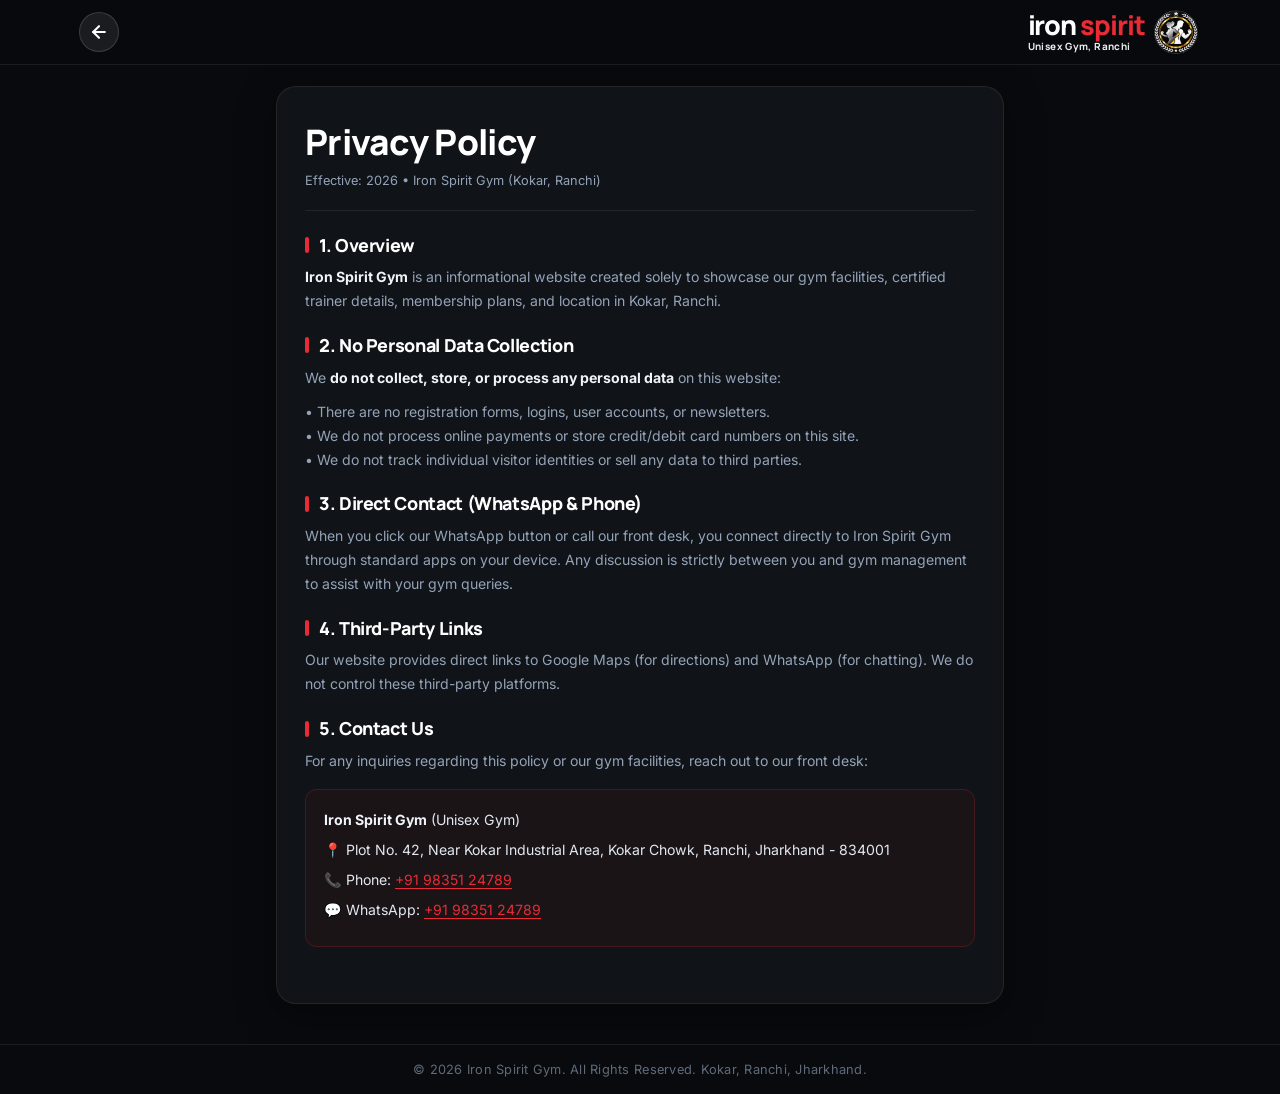
<file: privacy-policy.html>
<!DOCTYPE html>
<html lang="en">
<head>
  <meta charset="UTF-8" />
  <meta name="viewport" content="width=device-width, initial-scale=1.0, maximum-scale=1.0, user-scalable=no" />
  
  <title>Privacy Policy | Iron Spirit Gym - Kokar, Ranchi</title>
  <meta name="description" content="Privacy Policy for Iron Spirit Gym, Kokar, Ranchi. We respect your privacy and do not collect personal data on this website." />
  <meta name="theme-color" content="#080a0d" />
  <link rel="icon" type="image/png" href="logo.png" />

  <!-- Preconnect Fonts -->
  <link rel="preconnect" href="https://fonts.googleapis.com" />
  <link rel="preconnect" href="https://fonts.gstatic.com" crossorigin />

  <!-- Main Stylesheet -->
  <link rel="stylesheet" href="css/style.css" />

  <style>
    /* Strict Dark Canvas Override - Eliminates any white body gaps or mobile padding */
    html,
    body {
      background: #080a0d !important;
      background-color: #080a0d !important;
      padding-bottom: 0 !important;
      margin: 0 !important;
      color: #cbd5e1;
    }

    /* Completely Disable Mobile Bottom Nav on Privacy Policy */
    .mobile-bottom-nav {
      display: none !important;
    }

    /* Top Navbar Layout on Privacy Policy */
    .privacy-header-bar {
      background: rgba(8, 10, 13, 0.94) !important;
      backdrop-filter: blur(20px) !important;
      -webkit-backdrop-filter: blur(20px) !important;
      border-bottom: 1px solid rgba(255, 255, 255, 0.08) !important;
    }

    .policy-navbar-row {
      display: flex !important;
      align-items: center !important;
      justify-content: space-between !important;
      height: 64px;
      gap: 14px;
    }

    .policy-top-back-icon {
      display: inline-flex !important;
      align-items: center;
      justify-content: center;
      width: 40px;
      height: 40px;
      border-radius: 50%;
      background: rgba(255, 255, 255, 0.08);
      border: 1px solid rgba(255, 255, 255, 0.14);
      color: #ffffff !important;
      text-decoration: none;
      flex-shrink: 0;
      transition: all 0.22s ease;
      -webkit-tap-highlight-color: transparent;
    }

    .policy-top-back-icon svg {
      stroke: #ffffff !important;
      color: #ffffff !important;
    }

    .policy-top-back-icon:hover,
    .policy-top-back-icon:active {
      background: var(--red, #e82b35);
      border-color: var(--red, #e82b35);
      transform: translateX(-2px);
    }

    .policy-page-wrap {
      min-height: calc(100vh - 120px);
      background: #080a0d !important;
      color: #cbd5e1;
      padding-top: 86px;
      padding-bottom: 40px;
      position: relative;
    }

    .policy-container {
      max-width: 760px;
      margin: 0 auto;
      padding: 0 16px;
    }

    .policy-card {
      background: rgba(18, 22, 27, 0.85);
      border: 1px solid rgba(255, 255, 255, 0.08);
      border-radius: 20px;
      padding: 34px 28px;
      backdrop-filter: blur(16px);
      -webkit-backdrop-filter: blur(16px);
      box-shadow: 0 12px 40px rgba(0, 0, 0, 0.4);
    }

    .policy-header {
      margin-bottom: 24px;
      padding-bottom: 18px;
      border-bottom: 1px solid rgba(255, 255, 255, 0.08);
    }

    .policy-title {
      font-family: 'Manrope', var(--font-heading), sans-serif;
      font-size: clamp(1.75rem, 3.2vw, 2.2rem);
      font-weight: 850;
      color: #ffffff;
      line-height: 1.2;
      margin-bottom: 8px;
    }

    .policy-meta {
      font-size: 0.80rem;
      color: #94a3b8;
    }

    .policy-content section {
      margin-bottom: 22px;
    }

    .policy-content h2 {
      font-family: 'Manrope', var(--font-heading), sans-serif;
      font-size: 1.12rem;
      font-weight: 800;
      color: #ffffff;
      margin-bottom: 10px;
      display: flex;
      align-items: center;
      gap: 10px;
    }

    .policy-content h2::before {
      content: '';
      display: inline-block;
      width: 4px;
      height: 16px;
      background: var(--red, #e82b35);
      border-radius: 2px;
    }

    .policy-content p {
      font-size: 0.88rem;
      line-height: 1.7;
      color: #94a3b8;
      margin-bottom: 10px;
    }

    .policy-content strong {
      color: #f1f5f9;
    }

    .policy-content a {
      color: var(--red, #e82b35);
      text-decoration: underline;
      text-underline-offset: 3px;
    }

    .policy-contact-box {
      background: rgba(232, 43, 53, 0.05);
      border: 1px solid rgba(232, 43, 53, 0.2);
      border-radius: 12px;
      padding: 18px;
      margin-top: 16px;
    }

    .policy-contact-box p {
      margin-bottom: 6px;
      color: #e2e8f0;
    }

    .site-footer {
      background: #080a0d !important;
      border-top: 1px solid rgba(255, 255, 255, 0.08) !important;
      padding: 16px 0 !important;
      color: #94a3b8 !important;
    }

    @media (max-width: 640px) {
      .policy-page-wrap {
        padding-top: 76px;
        padding-bottom: 28px;
      }
      .policy-card {
        padding: 24px 16px;
        border-radius: 16px;
      }
      .policy-title {
        font-size: 1.5rem;
      }
    }
  </style>
</head>
<body>

  <!-- FIXED TOP NAVBAR -->
  <div class="fixed-top-header-group">
    <header class="site-header privacy-header-bar">
      <div class="container policy-navbar-row">
        <!-- Clean Back Icon Button on Top Left -->
        <a href="index.html" class="policy-top-back-icon" aria-label="Return to Homepage">
          <svg width="20" height="20" viewBox="0 0 24 24" fill="none" stroke="currentColor" stroke-width="2.5" stroke-linecap="round" stroke-linejoin="round">
            <line x1="19" y1="12" x2="5" y2="12"></line>
            <polyline points="12 19 5 12 12 5"></polyline>
          </svg>
        </a>

        <!-- Brand Identity -->
        <a href="index.html#hero" class="brand-logo" aria-label="Iron Spirit Gym Homepage">
          <div class="brand-text">
            <span class="brand-name">iron <span class="red-text">spirit</span></span>
            <span class="brand-sub">Unisex Gym, Ranchi</span>
          </div>
          <img src="top_logo.png" alt="Iron Spirit Gym Logo" class="header-logo-img" />
        </a>
      </div>
    </header>
  </div>

  <!-- PRIVACY POLICY CONTENT BODY -->
  <main class="policy-page-wrap">
    <div class="policy-container">
      <div class="policy-card">
        
        <div class="policy-header">
          <h1 class="policy-title">Privacy Policy</h1>
          <p class="policy-meta">Effective: 2026 • Iron Spirit Gym (Kokar, Ranchi)</p>
        </div>

        <div class="policy-content">
          <section>
            <h2>1. Overview</h2>
            <p>
              <strong>Iron Spirit Gym</strong> is an informational website created solely to showcase our gym facilities, certified trainer details, membership plans, and location in Kokar, Ranchi.
            </p>
          </section>

          <section>
            <h2>2. No Personal Data Collection</h2>
            <p>
              We <strong>do not collect, store, or process any personal data</strong> on this website:
            </p>
            <p>
              • There are no registration forms, logins, user accounts, or newsletters.<br>
              • We do not process online payments or store credit/debit card numbers on this site.<br>
              • We do not track individual visitor identities or sell any data to third parties.
            </p>
          </section>

          <section>
            <h2>3. Direct Contact (WhatsApp & Phone)</h2>
            <p>
              When you click our WhatsApp button or call our front desk, you connect directly to Iron Spirit Gym through standard apps on your device. Any discussion is strictly between you and gym management to assist with your gym queries.
            </p>
          </section>

          <section>
            <h2>4. Third-Party Links</h2>
            <p>
              Our website provides direct links to Google Maps (for directions) and WhatsApp (for chatting). We do not control these third-party platforms.
            </p>
          </section>

          <section>
            <h2>5. Contact Us</h2>
            <p>For any inquiries regarding this policy or our gym facilities, reach out to our front desk:</p>
            <div class="policy-contact-box">
              <p><strong>Iron Spirit Gym</strong> (Unisex Gym)</p>
              <p>📍 Plot No. 42, Near Kokar Industrial Area, Kokar Chowk, Ranchi, Jharkhand - 834001</p>
              <p>📞 Phone: <a href="tel:+919835124789">+91 98351 24789</a></p>
              <p>💬 WhatsApp: <a href="https://wa.me/919835124789" target="_blank" rel="noopener">+91 98351 24789</a></p>
            </div>
          </section>
        </div>

      </div>
    </div>
  </main>

  <!-- SITE FOOTER (CLEAN MINIMAL COPYRIGHT ONLY) -->
  <footer class="site-footer">
    <div class="container">
      <div class="footer-minimal-wrap">
        <div class="footer-copyright-text">
          © 2026 Iron Spirit Gym. All Rights Reserved. Kokar, Ranchi, Jharkhand.
        </div>
      </div>
    </div>
  </footer>

</body>
</html>
</file>
<file: css/style.css>
/* ==========================================================================
   IRON SPIRIT GYM — STUDIO LUXURY LIGHT THEME & ATHLETIC CRIMSON
   Palette: Studio Off-White (#f8f9fb), Pure White Surfaces (#ffffff),
            Deep Onyx Typography (#0f1316), Vibrant Crimson Red (#e82b35)
   ========================================================================== */

@import url('https://fonts.googleapis.com/css2?family=Barlow+Condensed:wght@600;700;800;900&family=Bebas+Neue&family=Inter:wght@400;500;600;700;800&family=Manrope:wght@400;500;600;700;800;900&family=Montserrat:wght@800;900&family=Outfit:wght@600;700;800;900&family=Plus+Jakarta+Sans:wght@500;600;700;800;900&family=Syne:wght@700;800;900&display=swap');

:root {
  /* Studio Luxury Light Canvas & Surfaces */
  --bg: #f8f9fb;
  --bg-canvas: #f8f9fb;
  --surface: #ffffff;
  --bg-surface: #ffffff;
  --surface2: #f1f3f5;
  --bg-surface-elevated: #ffffff;
  --bg-surface-hover: #f3f5f8;
  --bg-glass: rgba(255, 255, 255, 0.92);

  /* Clean Hairline Borders & Dividers */
  --line: rgba(0, 0, 0, 0.08);
  --border-subtle: rgba(0, 0, 0, 0.08);
  --border-medium: rgba(0, 0, 0, 0.14);
  --border-red: rgba(232, 43, 53, 0.4);
  --border-red-strong: rgba(232, 43, 53, 0.85);

  /* Vibrant Crimson Red Accents */
  --red: #e82b35;
  --red2: #ff5660;
  --red-muted: rgba(232, 43, 53, 0.08);
  --red-glow: rgba(232, 43, 53, 0.18);
  --green: #10b981;

  /* Backward compatibility mapping */
  --gold-primary: var(--red);
  --gold-light: var(--red2);
  --gold-dark: #b81c25;
  --gold-muted: var(--red-muted);
  --gold-glow: var(--red-glow);
  --border-gold: var(--border-red);
  --border-gold-strong: var(--border-red-strong);

  /* Text & Hierarchy */
  --text: #0f1316;
  --text-primary: #0f1316;
  --muted: #5f6b7a;
  --text-secondary: #5f6b7a;
  --text-muted: #8896a6;
  --text-inverse: #ffffff;

  /* Functional */
  --status-live: var(--green);
  --status-warning: #f59e0b;

  /* Typography */
  --font-heading: 'Manrope', 'Outfit', sans-serif;
  --font-display: 'Manrope', 'Outfit', sans-serif;
  --font-body: 'Inter', -apple-system, BlinkMacSystemFont, sans-serif;

  /* Radii */
  --radius-sm: 6px;
  --radius-md: 12px;
  --radius-lg: 18px;
  --radius-xl: 24px;
  --radius-full: 9999px;

  /* Shadows for Light Theme */
  --shadow-subtle: 0 4px 20px rgba(15, 23, 42, 0.05);
  --shadow-card: 0 12px 36px rgba(15, 23, 42, 0.08);
  --shadow-elevated: 0 20px 48px rgba(15, 23, 42, 0.12);

  /* Transitions */
  --ease-smooth: cubic-bezier(0.16, 1, 0.3, 1);
  --transition-fast: 0.22s var(--ease-smooth);
  --transition-smooth: 0.45s var(--ease-smooth);
}

/* Base Reset & Global Touch/Selection Lock */
*, *::before, *::after {
  box-sizing: border-box;
  margin: 0;
  padding: 0;
  -webkit-tap-highlight-color: transparent !important;
  -webkit-touch-callout: none !important;
  -webkit-user-select: none;
  -moz-user-select: none;
  -ms-user-select: none;
  user-select: none;
}

/* Completely Disable Text Selection Highlighting */
::selection {
  background: transparent;
  color: inherit;
}

::-moz-selection {
  background: transparent;
  color: inherit;
}

html {
  font-size: 16px;
  background-color: var(--bg-canvas);
  color: var(--text-primary);
  font-family: var(--font-body);
  -webkit-font-smoothing: antialiased;
  -moz-osx-font-smoothing: grayscale;
  overflow-x: hidden;
  max-width: 100vw;
  -webkit-tap-highlight-color: transparent;
  -webkit-user-select: none;
  user-select: none;
}

body {
  overflow-x: hidden;
  max-width: 100vw;
  width: 100%;
  line-height: 1.6;
  background-color: var(--bg-canvas);
  color: var(--text-primary);
  position: relative;
  -webkit-tap-highlight-color: transparent;
  -webkit-user-select: none;
  user-select: none;
}

/* Allow text selection ONLY on form input fields */
input,
textarea,
[contenteditable="true"] {
  -webkit-user-select: text !important;
  -moz-user-select: text !important;
  -ms-user-select: text !important;
  user-select: text !important;
  -webkit-tap-highlight-color: transparent;
}

input::selection,
textarea::selection {
  background: rgba(232, 43, 53, 0.3) !important;
  color: inherit !important;
}

/* Fixed Ambient Background Canvas (Hardware-Accelerated, Zero Mobile Scroll Lag) */
.fixed-bg-canvas {
  position: fixed;
  inset: 0;
  width: 100vw;
  height: 100vh;
  z-index: -1;
  pointer-events: none;
  background-color: var(--bg-canvas);
  background-image: 
    radial-gradient(circle at 10% 20%, rgba(232, 43, 53, 0.035) 0%, transparent 40%),
    radial-gradient(circle at 90% 80%, rgba(232, 43, 53, 0.025) 0%, transparent 45%),
    radial-gradient(rgba(0, 0, 0, 0.05) 0.8px, transparent 0.8px);
  background-size: 100% 100%, 100% 100%, 32px 32px;
  background-position: 0 0, 0 0, 0 0;
}

/* ==========================================================================
   PRELOADER — ULTRA-MINIMAL & PROFESSIONAL LUXURY MONOCHROME (WHITE ACCENT)
   ========================================================================== */
.preloader {
  position: fixed;
  inset: 0;
  width: 100vw;
  height: 100vh;
  background: #08090b;
  z-index: 99999;
  display: flex;
  align-items: center;
  justify-content: center;
  opacity: 1;
  visibility: visible;
  transition: opacity 0.6s cubic-bezier(0.16, 1, 0.3, 1), visibility 0.6s ease;
  overflow: hidden;
}

.preloader.hide {
  opacity: 0;
  visibility: hidden;
  pointer-events: none;
}

/* Container */
.loader-container {
  position: relative;
  display: flex;
  flex-direction: column;
  align-items: center;
  justify-content: center;
  padding: 24px;
  z-index: 2;
}

/* Ambient Subtle Pure White / Silver Glow */
.loader-ambient-glow {
  position: fixed;
  inset: 0;
  width: 100vw;
  height: 100vh;
  background: radial-gradient(circle at 50% 50%, rgba(255, 255, 255, 0.05) 0%, rgba(255, 255, 255, 0.015) 35%, transparent 65%);
  pointer-events: none;
  z-index: 1;
  animation: ambient-glow-pulse 3.5s ease-in-out infinite alternate;
}

@keyframes ambient-glow-pulse {
  0% {
    transform: scale(0.95);
    opacity: 0.5;
  }
  100% {
    transform: scale(1.1);
    opacity: 0.9;
  }
}

/* Logo Fade In / Fade Out Wrapper */
.loader-logo-wrap {
  position: relative;
  width: min(65vw, 190px);
  aspect-ratio: 1222 / 1287;
  display: flex;
  align-items: center;
  justify-content: center;
  z-index: 2;
}

.loader-fade-logo {
  width: 100%;
  height: 100%;
  object-fit: contain;
  animation: logo-fade-breathe 2.4s ease-in-out infinite alternate;
}

@keyframes logo-fade-breathe {
  0% {
    opacity: 0.35;
    transform: scale(0.96);
    filter: drop-shadow(0 2px 10px rgba(255, 255, 255, 0.08));
  }
  100% {
    opacity: 1;
    transform: scale(1.02);
    filter: drop-shadow(0 4px 22px rgba(255, 255, 255, 0.22));
  }
}

/* Status Tracker & Progress */
.loader-status-wrap {
  margin-top: 28px;
  display: flex;
  flex-direction: column;
  align-items: center;
  gap: 12px;
  z-index: 5;
}

.loader-progress-track {
  width: 130px;
  height: 2.5px;
  background: rgba(255, 255, 255, 0.1);
  border-radius: 999px;
  overflow: hidden;
  position: relative;
}

.loader-progress-bar-fill {
  position: absolute;
  top: 0;
  bottom: 0;
  left: 0;
  width: 0%;
  background: linear-gradient(90deg, rgba(255, 255, 255, 0.25), #ffffff, rgba(255, 255, 255, 0.7));
  border-radius: 999px;
  box-shadow: 0 0 10px rgba(255, 255, 255, 0.5);
  animation: progress-fill-sync 2.6s cubic-bezier(0.4, 0, 0.2, 1) infinite;
}

@keyframes progress-fill-sync {
  0% {
    width: 0%;
  }
  60%, 88% {
    width: 100%;
  }
  96%, 100% {
    width: 100%;
  }
}

.loader-meta-row {
  display: flex;
  align-items: center;
  gap: 12px;
}

.loader-brand-tag {
  font-family: var(--font-display);
  font-size: 0.68rem;
  font-weight: 700;
  letter-spacing: 0.18em;
  color: rgba(255, 255, 255, 0.45);
  text-transform: uppercase;
}

.loader-pct {
  font-family: var(--font-display);
  font-size: 0.68rem;
  font-weight: 700;
  letter-spacing: 0.15em;
  color: #ffffff;
  text-transform: uppercase;
  text-shadow: 0 0 8px rgba(255, 255, 255, 0.35);
  animation: pulse-text 1.5s ease-in-out infinite alternate;
}

@keyframes pulse-text {
  0% { opacity: 0.7; }
  100% { opacity: 1; }
}

/* Subtle background ambient mesh */
body::before {
  content: '';
  position: fixed;
  top: 0;
  left: 0;
  width: 100vw;
  height: 100vh;
  background-image: 
    radial-gradient(circle at 85% 15%, rgba(232, 43, 53, 0.05) 0%, transparent 40%),
    radial-gradient(circle at 10% 60%, rgba(255, 255, 255, 0.015) 0%, transparent 35%);
  pointer-events: none;
  z-index: 0;
}

/* Container — Responsive & Scaled for Large Monitors & Projectors */
.container {
  width: 100%;
  max-width: min(1560px, 92vw);
  margin: 0 auto;
  padding: 0 28px;
  position: relative;
  z-index: 1;
}

@media (min-width: 1600px) {
  .container {
    max-width: min(1780px, 92vw);
    padding: 0 44px;
  }
}

@media (min-width: 2200px) {
  .container {
    max-width: min(2100px, 90vw);
    padding: 0 60px;
  }
}

@media (max-width: 640px) {
  .container {
    padding: 0 16px;
  }
}

/* Typography */
h1, h2, h3, h4, h5, h6 {
  font-family: var(--font-display);
  color: var(--text-primary);
  font-weight: 700;
  line-height: 1.15;
  letter-spacing: -0.02em;
}

p {
  color: var(--text-secondary);
}

a {
  color: inherit;
  text-decoration: none;
}



/* ==========================================================================
   BUTTERY SMOOTH GSAP SCROLL REVEAL STYLES
   ========================================================================== */
.gsap-reveal {
  opacity: 0;
  transform: translateY(36px);
  will-change: transform, opacity;
}

/* Skeleton fade-out transition */
.skeleton-fade-out {
  opacity: 0;
  transition: opacity 0.4s var(--ease-smooth);
}

/* ==========================================================================
   SECTION HEADER WITH WATERMARK & DUMBBELL EYEBROW (USER SPECIFIED DESIGN)
   ========================================================================== */
.section-header {
  text-align: center;
  max-width: 860px;
  margin: 0 auto 44px auto;
  position: relative;
  padding: 24px 12px 0 12px;
}

/* Subtle dotted grid texture behind heading matching reference */
.section-header::after {
  content: '';
  position: absolute;
  top: -12px;
  left: 50%;
  transform: translateX(-50%);
  width: 100%;
  max-width: 580px;
  height: 110px;
  background-image: radial-gradient(rgba(0, 0, 0, 0.06) 1.2px, transparent 1.2px);
  background-size: 14px 14px;
  mask-image: radial-gradient(ellipse at center, rgba(0, 0, 0, 0.85) 0%, transparent 72%);
  -webkit-mask-image: radial-gradient(ellipse at center, rgba(0, 0, 0, 0.85) 0%, transparent 72%);
  pointer-events: none;
  z-index: 0;
}

/* Hidden/Watermark hollow outlined background text element */
.section-header[data-watermark]::before {
  content: attr(data-watermark);
  position: absolute;
  top: -10px;
  left: 50%;
  transform: translateX(-50%);
  font-family: var(--font-display);
  font-size: clamp(3.4rem, 10.5vw, 7.5rem);
  font-weight: 900;
  text-transform: uppercase;
  letter-spacing: 0.12em;
  color: transparent;
  -webkit-text-stroke: 1.5px rgba(0, 0, 0, 0.07);
  pointer-events: none;
  user-select: none;
  white-space: nowrap;
  z-index: 1;
  line-height: 0.85;
  mask-image: linear-gradient(180deg, rgba(0, 0, 0, 0.95) 0%, rgba(0, 0, 0, 0.2) 100%);
  -webkit-mask-image: linear-gradient(180deg, rgba(0, 0, 0, 0.95) 0%, rgba(0, 0, 0, 0.2) 100%);
}

.section-eyebrow {
  display: inline-flex;
  align-items: center;
  justify-content: center;
  gap: 10px;
  font-family: var(--font-display);
  font-size: 0.92rem;
  font-weight: 700;
  text-transform: uppercase;
  letter-spacing: 0.08em;
  color: var(--red);
  margin-bottom: 14px;
  position: relative;
  z-index: 2;
  background: transparent;
  border: none;
  padding: 0;
}

.eyebrow-dumbbell {
  display: none !important;
}

.section-title {
  font-size: clamp(2rem, 4.2vw, 3.4rem);
  font-weight: 800;
  margin-bottom: 14px;
  text-transform: uppercase;
  letter-spacing: 0.01em;
  line-height: 1.12;
  position: relative;
  z-index: 2;
  color: var(--text-primary);
}

.section-title span {
  color: var(--red);
}

.section-subtitle {
  font-size: clamp(0.92rem, 1.2vw, 1.05rem);
  color: var(--text-secondary);
  line-height: 1.65;
  max-width: 680px;
  margin: 0 auto;
  position: relative;
  z-index: 2;
}

@media (max-width: 640px) {
  .section-header {
    margin-bottom: 40px;
    padding-top: 14px;
  }
  .section-header[data-watermark]::before {
    font-size: clamp(2.4rem, 11vw, 4.2rem);
    letter-spacing: 0.08em;
    top: -4px;
  }
  .section-eyebrow {
    font-size: 0.82rem;
    gap: 7px;
  }
  .eyebrow-dumbbell {
    width: 18px;
    height: 11px;
  }
  .section-title {
    font-size: clamp(1.75rem, 7vw, 2.3rem);
  }
}

/* Button System */
.btn {
  display: inline-flex;
  align-items: center;
  justify-content: center;
  gap: 10px;
  font-family: var(--font-display);
  font-size: 0.9375rem;
  font-weight: 600;
  letter-spacing: 0.02em;
  padding: 13px 28px;
  border-radius: var(--radius-full);
  cursor: pointer;
  transition: background-color var(--transition-fast), border-color var(--transition-fast), box-shadow var(--transition-fast), color var(--transition-fast);
  border: 1px solid transparent;
  outline: none;
  white-space: nowrap;
}

.btn-primary {
  background: var(--gold-primary);
  color: var(--text-inverse);
  box-shadow: 0 4px 18px var(--gold-glow);
}

.btn-primary:hover {
  background: var(--gold-light);
  box-shadow: 0 6px 24px var(--red-glow);
}

.btn-outline {
  background: rgba(255, 255, 255, 0.03);
  color: var(--text-primary);
  border-color: var(--border-medium);
  backdrop-filter: blur(8px);
}

.btn-outline:hover {
  background: rgba(255, 255, 255, 0.07);
  border-color: var(--gold-primary);
  color: var(--gold-primary);
}

.btn-whatsapp {
  background: #25d366;
  color: #0b0c10;
  font-weight: 700;
}

.btn-whatsapp:hover {
  background: #20ba59;
  box-shadow: 0 4px 20px rgba(37, 211, 102, 0.25);
}

/* ==========================================================================
   REAL UI SKELETON LOADERS (LIGHT THEME)
   ========================================================================== */
.skeleton-box {
  position: relative;
  overflow: hidden;
  background-color: #e5e7eb;
  border-radius: var(--radius-md);
}

.skeleton-box::after {
  content: '';
  position: absolute;
  top: 0;
  left: 0;
  right: 0;
  bottom: 0;
  background: linear-gradient(
    90deg,
    rgba(255, 255, 255, 0) 0%,
    rgba(255, 255, 255, 0.65) 50%,
    rgba(255, 255, 255, 0) 100%
  );
  animation: skeleton-shimmer 1.6s infinite cubic-bezier(0.4, 0, 0.2, 1);
  transform: translateX(-100%);
}

@keyframes skeleton-shimmer {
  100% {
    transform: translateX(100%);
  }
}

.skeleton-card {
  background: var(--surface);
  border: 1px solid var(--border-subtle);
  border-radius: var(--radius-lg);
  padding: 24px;
  display: flex;
  flex-direction: column;
  gap: 16px;
  min-height: 280px;
  box-shadow: var(--shadow-subtle);
}

.skeleton-img {
  height: 180px;
  width: 100%;
  border-radius: var(--radius-md);
}

.skeleton-pill {
  height: 24px;
  width: 90px;
  border-radius: var(--radius-full);
}

.skeleton-title {
  height: 28px;
  width: 75%;
  border-radius: var(--radius-sm);
}

.skeleton-line {
  height: 14px;
  width: 100%;
  border-radius: var(--radius-sm);
}

.skeleton-line.short {
  width: 60%;
}

.skeleton-button {
  height: 44px;
  width: 100%;
  border-radius: var(--radius-full);
  margin-top: auto;
}

/* ==========================================================================
   TOP ANNOUNCEMENT BAR & FIXED HEADER WRAPPER
   ========================================================================== */
.fixed-top-header-group {
  position: fixed;
  top: 0;
  left: 0;
  right: 0;
  width: 100%;
  margin: 0;
  padding: 0;
  z-index: 1000;
}

/* ==========================================================================
   TOP ANNOUNCEMENT BAR (CONTINUOUS MARQUEE SCROLLER WITH PAUSE ON CLICK/HOVER)
   ========================================================================== */
.top-announcement {
  background: #0e1114;
  border-bottom: 1px solid rgba(255, 255, 255, 0.08);
  color: #ffffff;
  padding: 8px 0;
  font-size: 0.8125rem;
  position: relative;
  z-index: 1001;
  width: 100%;
  max-height: 50px;
  overflow: hidden;
  cursor: pointer;
  user-select: none;
  opacity: 1;
  transform: translateY(0);
  transition: max-height 0.35s cubic-bezier(0.4, 0, 0.2, 1), opacity 0.25s ease, transform 0.35s cubic-bezier(0.4, 0, 0.2, 1), padding 0.35s ease, border-color 0.35s ease, background 0.2s ease;
}

/* Hide top announcement bar when scrolled past hero */
.fixed-top-header-group.scrolled .top-announcement {
  max-height: 0 !important;
  height: 0 !important;
  min-height: 0 !important;
  opacity: 0 !important;
  padding: 0 !important;
  border-bottom: none !important;
  margin: 0 !important;
  transform: translateY(-100%) !important;
  pointer-events: none !important;
  visibility: hidden !important;
}

.top-announcement:hover {
  background: #14181d;
}

.announcement-marquee-wrapper {
  width: 100%;
  overflow: hidden;
  display: flex;
  position: relative;
  mask-image: linear-gradient(to right, transparent, black 30px, black calc(100% - 30px), transparent);
  -webkit-mask-image: linear-gradient(to right, transparent, black 30px, black calc(100% - 30px), transparent);
}

.announcement-marquee-track {
  display: flex;
  align-items: center;
  width: max-content;
  will-change: transform;
  animation: announcementMarquee 28s linear infinite;
}

.top-announcement:hover .announcement-marquee-track,
.top-announcement.is-paused .announcement-marquee-track {
  animation-play-state: paused !important;
}

.announcement-marquee-item {
  display: inline-flex;
  align-items: center;
  gap: 12px;
  white-space: nowrap;
  padding: 0 28px;
  flex-shrink: 0;
}

.announcement-badge {
  background: var(--red);
  color: #ffffff;
  padding: 3px 8px;
  border-radius: 4px;
  font-size: 0.7rem;
  font-weight: 800;
  letter-spacing: 0.05em;
  text-transform: uppercase;
  flex-shrink: 0;
  box-shadow: 0 2px 8px rgba(232, 43, 53, 0.4);
}

.announcement-text {
  color: #f1f5f9;
  font-weight: 500;
  letter-spacing: 0.02em;
  font-size: 0.82rem;
}

.announcement-dot {
  display: inline-block;
  width: 5px;
  height: 5px;
  border-radius: 50%;
  background: var(--red);
  margin: 0 4px;
  opacity: 0.8;
}

@keyframes announcementMarquee {
  0% {
    transform: translate3d(0, 0, 0);
  }
  100% {
    transform: translate3d(-50%, 0, 0);
  }
}

@media (max-width: 768px) {
  .top-announcement {
    padding: 5px 0;
    max-height: 32px;
  }

  .fixed-top-header-group.scrolled .top-announcement {
    max-height: 0 !important;
    height: 0 !important;
    min-height: 0 !important;
    padding: 0 !important;
    margin: 0 !important;
    opacity: 0 !important;
    transform: translateY(-100%) !important;
    display: none !important;
  }

  .announcement-marquee-item {
    padding: 0 14px !important;
    gap: 7px !important;
  }

  .announcement-badge {
    padding: 2px 6px !important;
    font-size: 0.58rem !important;
    font-weight: 800 !important;
    letter-spacing: 0.04em !important;
    border-radius: 3px !important;
  }

  .announcement-text {
    font-size: 0.68rem !important;
    font-weight: 500 !important;
    letter-spacing: 0.01em !important;
  }

  .announcement-dot {
    width: 3.5px !important;
    height: 3.5px !important;
    margin: 0 2px !important;
  }
}

/* ==========================================================================
   DYNAMIC NAVBAR (TRANSPARENT OVER HERO, FROSTED GLASS ON SCROLL)
   ========================================================================== */
.site-header {
  width: 100%;
  background: transparent;
  backdrop-filter: none;
  -webkit-backdrop-filter: none;
  border-bottom: none;
  box-shadow: none;
  transition: background 0.35s ease, backdrop-filter 0.35s ease, -webkit-backdrop-filter 0.35s ease, border-color 0.35s ease, box-shadow 0.35s ease;
}

.site-header.scrolled {
  background: rgba(255, 255, 255, 0.88);
  backdrop-filter: blur(20px) saturate(180%);
  -webkit-backdrop-filter: blur(20px) saturate(180%);
  border-bottom: 1px solid rgba(0, 0, 0, 0.08);
  box-shadow: 0 4px 24px rgba(0, 0, 0, 0.06);
}

.navbar {
  display: flex;
  align-items: center;
  justify-content: space-between;
  height: 66px;
  gap: 24px;
}

.brand-logo, .logo {
  display: flex;
  align-items: center;
  gap: 12px;
  text-decoration: none;
  flex-shrink: 0;
  position: relative;
}

.site-header .brand-logo {
  display: inline-flex;
  align-items: center;
  gap: 6px;
  text-decoration: none;
  flex-shrink: 0;
}

@media (max-width: 768px) {
  .site-header .navbar {
    width: 100%;
    display: flex !important;
    justify-content: space-between !important;
    align-items: center !important;
    gap: 0 !important;
  }

  .site-header .nav-actions {
    display: none !important;
  }

  .site-header .brand-logo {
    display: flex !important;
    width: 100% !important;
    flex: 1 1 100% !important;
    align-items: center !important;
    justify-content: space-between !important;
    flex-direction: row !important;
    gap: 0 !important;
  }

  .site-header .brand-logo .brand-text {
    order: 1 !important;
    text-align: left !important;
  }

  .site-header .brand-logo .header-logo-img {
    order: 2 !important;
    margin-left: auto !important;
  }
}

.header-logo-img {
  height: 50px;
  width: 50px;
  max-height: 52px;
  max-width: 52px;
  object-fit: contain;
  border-radius: 50%;
  display: block;
  flex-shrink: 0;
  filter: none;
}

.brand-text {
  display: flex;
  flex-direction: column;
  justify-content: center;
  line-height: 1;
  gap: 3px;
}

.site-footer .brand-logo {
  display: inline-flex;
  align-items: center;
  gap: 12px;
  text-decoration: none;
  position: relative;
}

.brand-name {
  font-family: 'Manrope', var(--font-heading), sans-serif;
  font-weight: 850;
  font-size: clamp(1.42rem, 2.1vw, 1.78rem);
  letter-spacing: -0.04em;
  text-transform: lowercase;
  color: #ffffff;
  line-height: 1;
  display: flex;
  align-items: baseline;
  gap: 4px;
  transition: color 0.35s ease;
}

.site-header.scrolled .brand-name {
  color: #0f1316;
}

.brand-name span.red-text {
  color: var(--red);
  text-shadow: none;
}

.site-header.scrolled .brand-name span.red-text {
  color: var(--red);
  text-shadow: none;
}

.brand-sub {
  font-family: 'Manrope', sans-serif;
  font-size: 0.62rem;
  font-weight: 750;
  letter-spacing: 0.04em;
  text-transform: none;
  color: rgba(255, 255, 255, 0.92);
  line-height: 1;
  transition: color 0.35s ease;
}

.site-header.scrolled .brand-sub {
  color: #0f172a;
  font-weight: 800;
}

.nav-links {
  display: flex;
  align-items: center;
  gap: 26px;
  list-style: none;
  flex-shrink: 1;
}

.nav-links a {
  font-family: 'Manrope', sans-serif;
  font-size: 0.92rem;
  font-weight: 600;
  color: #ffffff;
  text-shadow: 0 1px 4px rgba(0, 0, 0, 0.6);
  letter-spacing: -0.01em;
  text-transform: none;
  transition: color var(--transition-fast), text-shadow var(--transition-fast);
  white-space: nowrap;
}

.site-header.scrolled .nav-links a {
  color: #0f1316;
  text-shadow: none;
  font-weight: 600;
}

.nav-links a:hover,
.nav-links a.active,
.site-header.scrolled .nav-links a:hover,
.site-header.scrolled .nav-links a.active {
  color: var(--red);
}

.nav-actions {
  display: flex;
  align-items: center;
  gap: 14px;
  flex-shrink: 0;
}

.nav-whatsapp-cta {
  height: 34px;
  padding: 0 14px;
  font-size: 0.76rem;
  font-weight: 700;
  font-family: var(--font-display);
  letter-spacing: 0.03em;
  display: inline-flex;
  align-items: center;
  justify-content: center;
  gap: 6px;
  border-radius: var(--radius-full);
  background: #25d366;
  border: 1px solid rgba(255, 255, 255, 0.2);
  color: #ffffff;
  text-decoration: none;
  white-space: nowrap;
  box-shadow: 0 2px 8px rgba(37, 211, 102, 0.25);
  transition: all 0.2s var(--ease-smooth);
}

.nav-whatsapp-cta svg {
  width: 14px;
  height: 14px;
  fill: currentColor;
}

.nav-whatsapp-cta:hover {
  background: #20ba59;
  transform: translateY(-1px);
  box-shadow: 0 4px 12px rgba(37, 211, 102, 0.35);
  color: #ffffff;
}

.hamburger-btn {
  display: none;
  background: transparent;
  border: none;
  color: #ffffff;
  width: 40px;
  height: 40px;
  padding: 0;
  cursor: pointer;
  align-items: center;
  justify-content: center;
  flex-shrink: 0;
  box-shadow: none;
  transition: color 0.2s ease, transform 0.2s ease;
}

.site-header.scrolled .hamburger-btn {
  color: #0f1316;
}

.hamburger-btn:hover {
  background: transparent;
  color: var(--red);
  transform: scale(1.1);
}

.hamburger-btn:active {
  transform: scale(0.92);
}

/* ==========================================================================
   MOBILE SLIDE-OUT NAVIGATION SIDEBAR DRAWER
   ========================================================================== */
.sidebar-backdrop {
  position: fixed;
  inset: 0;
  background: rgba(10, 13, 16, 0.7);
  backdrop-filter: blur(8px);
  -webkit-backdrop-filter: blur(8px);
  z-index: 2000;
  opacity: 0;
  visibility: hidden;
  transition: opacity 0.35s ease, visibility 0.35s ease;
}

.sidebar-backdrop.active {
  opacity: 1;
  visibility: visible;
}

.mobile-sidebar-drawer {
  position: fixed;
  top: 0;
  right: 0;
  bottom: 0;
  width: min(340px, 86vw);
  background: #ffffff;
  z-index: 2005;
  box-shadow: -10px 0 40px rgba(0, 0, 0, 0.35);
  display: flex;
  flex-direction: column;
  transform: translate3d(105%, 0, 0);
  transition: transform 0.35s cubic-bezier(0.16, 1, 0.3, 1);
  overflow: hidden;
}

.mobile-sidebar-drawer.open {
  transform: translate3d(0, 0, 0);
}

.sidebar-header {
  display: flex;
  align-items: center;
  justify-content: space-between;
  padding: 18px 20px;
  border-bottom: 1px solid var(--border-subtle);
  background: #f8fafc;
}

.sidebar-brand {
  display: flex;
  align-items: center;
  gap: 10px;
  text-decoration: none;
}

.sidebar-logo-img {
  height: 36px;
  width: auto;
}

.sidebar-brand .brand-name {
  color: #0f1316;
  font-size: 1.15rem;
}

.sidebar-brand .brand-sub {
  color: #64748b;
  font-size: 0.65rem;
}

.sidebar-close-btn {
  background: transparent;
  border: none;
  color: #0f1316;
  width: 36px;
  height: 36px;
  border-radius: 50%;
  display: flex;
  align-items: center;
  justify-content: center;
  cursor: pointer;
  transition: all 0.2s ease;
  box-shadow: none;
}

.sidebar-close-btn:hover {
  background: #f1f5f9;
  color: var(--red);
  transform: rotate(90deg);
}

.sidebar-body {
  flex: 1;
  display: flex;
  flex-direction: column;
  justify-content: space-between;
  overflow-y: auto;
  -webkit-overflow-scrolling: touch;
  padding: 16px 18px 24px;
}

.sidebar-nav-list {
  list-style: none;
  display: flex;
  flex-direction: column;
  gap: 4px;
}

.sidebar-link {
  display: flex;
  align-items: center;
  gap: 12px;
  padding: 10px 12px;
  border-radius: 10px;
  text-decoration: none;
  color: #1e293b;
  font-family: 'Manrope', sans-serif;
  font-weight: 600;
  font-size: 0.92rem;
  transition: all 0.2s ease;
}

.sidebar-link-icon {
  width: 30px;
  height: 30px;
  border-radius: 8px;
  background: #f1f5f9;
  color: #475569;
  display: flex;
  align-items: center;
  justify-content: center;
  transition: all 0.2s ease;
  flex-shrink: 0;
}

.sidebar-link:hover,
.sidebar-link.active {
  background: #fef2f2;
  color: var(--red);
}

.sidebar-link:hover .sidebar-link-icon,
.sidebar-link.active .sidebar-link-icon {
  background: var(--red);
  color: #ffffff;
}

.sidebar-cta-section {
  margin-top: 20px;
  padding-top: 16px;
  border-top: 1px solid var(--border-subtle);
  display: flex;
  flex-direction: column;
  gap: 10px;
}

.sidebar-trial-btn {
  width: 100%;
  padding: 12px 20px;
  font-size: 0.92rem;
  font-weight: 700;
  border-radius: 10px;
  text-align: center;
  box-shadow: 0 4px 16px rgba(232, 43, 53, 0.3);
}

.sidebar-contact-buttons {
  display: grid;
  grid-template-columns: 1fr 1fr;
  gap: 8px;
}

.sidebar-wa-btn,
.sidebar-call-btn {
  padding: 9px 8px;
  font-size: 0.8rem;
  font-weight: 600;
  border-radius: 8px;
  display: flex;
  align-items: center;
  justify-content: center;
  gap: 5px;
}

.sidebar-gym-status {
  display: flex;
  align-items: center;
  justify-content: center;
  gap: 6px;
  font-size: 0.72rem;
  font-weight: 600;
  color: #64748b;
  margin-top: 4px;
}

/* ==========================================================================
   DYNAMIC SINGLE-ROW HORIZONTAL CAROUSEL SYSTEM
   Centered by default, peek effect for overflow, floating side buttons
   ========================================================================== */
.carousel-wrapper {
  position: relative;
  width: 100%;
  margin-top: 14px;
}

/* Clean Next & Previous Navigation Button Controls */
.carousel-nav-btn {
  position: absolute;
  top: calc(50% - 10px);
  transform: translateY(-50%);
  z-index: 15;
  width: 42px;
  height: 42px;
  border-radius: 50%;
  background: #ffffff;
  border: 1px solid rgba(0, 0, 0, 0.1);
  color: var(--text-primary);
  box-shadow: 0 4px 18px rgba(0, 0, 0, 0.12), 0 1px 3px rgba(0, 0, 0, 0.08);
  cursor: pointer;
  display: flex;
  align-items: center;
  justify-content: center;
  transition: all 0.25s ease;
  flex-shrink: 0;
}

.carousel-nav-btn.prev {
  left: -20px;
}

.carousel-nav-btn.next {
  right: -20px;
}

.carousel-nav-btn:hover:not(:disabled) {
  background: var(--red);
  color: #ffffff;
  border-color: var(--red);
  transform: translateY(-50%) scale(1.08);
  box-shadow: 0 8px 24px rgba(232, 43, 53, 0.35);
}

.carousel-nav-btn:active:not(:disabled) {
  transform: translateY(-50%) scale(0.95);
}

.carousel-nav-btn:disabled,
.carousel-nav-btn.is-hidden {
  display: none !important;
  opacity: 0 !important;
  visibility: hidden !important;
  pointer-events: none !important;
}

@media (max-width: 768px) {
  .carousel-nav-btn {
    width: 36px;
    height: 36px;
    background: rgba(255, 255, 255, 0.95);
    backdrop-filter: blur(8px);
    -webkit-backdrop-filter: blur(8px);
  }
  .carousel-nav-btn.prev {
    left: 6px;
  }
  .carousel-nav-btn.next {
    right: 6px;
  }
}

.carousel-track {
  display: flex;
  gap: 24px;
  overflow-x: auto;
  overflow-y: hidden;
  scroll-behavior: smooth;
  scroll-snap-type: x proximity;
  -webkit-overflow-scrolling: touch;
  scrollbar-width: none;
  padding: 12px 6px 30px 6px;
  margin: 0;
  width: 100%;
  box-sizing: border-box;
}

.carousel-track::-webkit-scrollbar {
  display: none;
}

/* Individual card flex rules inside horizontal tracks */
.carousel-track > * {
  flex: 0 0 350px;
  max-width: 350px;
  scroll-snap-align: start;
}

/* Desktop centering when cards fit (e.g. 3 pricing plans) */
@media (min-width: 1180px) {
  .pricing-track {
    justify-content: center;
  }
}

/* Tablet view - partial peek */
@media (max-width: 1024px) and (min-width: 769px) {
  .carousel-track {
    padding-right: 42px;
  }
  .carousel-track > * {
    flex: 0 0 320px;
    max-width: 320px;
  }
}

/* On desktop, hide cloned carousel items so only original items appear */
@media (min-width: 769px) {
  .carousel-clone {
    display: none !important;
  }
}

/* Mobile view - Full bleed wrapper with sleek centered 76vw card width and equal bilateral peek */
@media (max-width: 768px) {
  .carousel-wrapper {
    margin-left: -16px;
    margin-right: -16px;
    width: calc(100% + 32px);
  }
  .carousel-nav-btn {
    display: none !important;
  }
  .carousel-track {
    gap: 14px;
    padding-left: calc((100% - min(76vw, 310px)) / 2);
    padding-right: calc((100% - min(76vw, 310px)) / 2);
    scroll-padding: 0 calc((100% - min(76vw, 310px)) / 2);
    padding-top: 6px;
    padding-bottom: 20px;
    scroll-snap-type: x proximity;
  }
  .carousel-track > * {
    flex: 0 0 76vw;
    width: 76vw;
    max-width: 310px;
    min-width: 240px;
    scroll-snap-align: center;
    scroll-snap-stop: normal;
  }
}

@media (min-width: 1600px) {
  .carousel-track > * {
    flex: 0 0 380px;
    max-width: 400px;
  }
}

/* ==========================================================================
   HERO SECTION (FULL-BLEED IMMERSIVE SLIDER: SLIDE 1 RIGHT LOGO, SLIDE 2+ FULL MEDIA)
   ========================================================================== */
.hero-immersive-section {
  position: relative;
  height: 100vh;
  min-height: 560px;
  display: flex;
  align-items: stretch;
  overflow: hidden;
  background: #090c0e;
  padding-top: 102px;
}

.hero-media-slider {
  position: absolute;
  inset: 0;
  width: 100%;
  height: 100%;
  z-index: 0;
  overflow: hidden;
  pointer-events: none;
}

.hero-slide {
  position: absolute;
  inset: 0;
  width: 100%;
  height: 100%;
  opacity: 0;
  visibility: hidden;
  transition: opacity 0.85s var(--ease-smooth), transform 1.2s ease;
  transform: scale(1.04);
}

.hero-slide.active {
  opacity: 1;
  visibility: visible;
  transform: scale(1);
  z-index: 1;
}

/* Slide 1: Atmospheric Athletic Crimson Red Lighting Canvas with Seamless Right Logo */
.hero-slide-bg-canvas {
  position: absolute;
  inset: 0;
  width: 100%;
  height: 100%;
  background: radial-gradient(
    circle at 74% 50%,
    rgba(232, 43, 53, 0.32) 0%,
    rgba(185, 28, 28, 0.16) 35%,
    rgba(15, 19, 22, 0.85) 68%,
    #090c0e 100%
  );
}

.hero-slide-halo {
  position: absolute;
  right: 6%;
  top: 50%;
  transform: translateY(-50%);
  width: 620px;
  height: 620px;
  border-radius: 50%;
  background: radial-gradient(circle, rgba(232, 43, 53, 0.45) 0%, rgba(232, 43, 53, 0.14) 45%, transparent 70%);
  filter: blur(60px);
  pointer-events: none;
  animation: heroHaloPulse 4s ease-in-out infinite alternate;
}

@keyframes heroHaloPulse {
  0% { transform: translateY(-50%) scale(0.92); opacity: 0.65; }
  100% { transform: translateY(-50%) scale(1.18); opacity: 0.95; }
}

.hero-slide-logo-container {
  position: absolute;
  right: 2%;
  top: 50%;
  transform: translateY(-50%);
  width: 54vw;
  max-width: 720px;
  height: 85vh;
  display: flex;
  align-items: center;
  justify-content: center;
  pointer-events: none;
  z-index: 1;
}

.hero-seamless-logo {
  width: 100%;
  height: 100%;
  max-height: 620px;
  object-fit: contain;
  filter: drop-shadow(0 25px 55px rgba(0, 0, 0, 0.88)) drop-shadow(0 0 45px rgba(232, 43, 53, 0.35));
  animation: heroFloatLogo 4s ease-in-out infinite alternate;
}

@keyframes heroFloatLogo {
  0% { transform: translateY(0px); }
  100% { transform: translateY(-8px); }
}

/* Slide 2+: Full-Bleed Video Media */
.hero-bg-media,
.hero-bg-video {
  width: 100%;
  height: 100%;
  object-fit: cover;
  object-position: center;
  filter: brightness(0.86) contrast(1.08);
  display: block;
}

/* Gradient Overlay for Clean Legibility Across All Slides */
.hero-overlay-gradient {
  position: absolute;
  inset: 0;
  z-index: 2;
  pointer-events: none;
  background: linear-gradient(
    90deg,
    rgba(6, 8, 10, 0.94) 0%,
    rgba(6, 8, 10, 0.86) 34%,
    rgba(6, 8, 10, 0.38) 58%,
    rgba(6, 8, 10, 0.05) 75%
  );
}

/* Foreground Container & Typography */
.hero-container {
  position: relative;
  z-index: 3;
  display: flex;
  flex-direction: column;
  justify-content: center;
  height: 100%;
  padding-top: 0;
  padding-bottom: 20px;
  width: 100%;
}

.hero-content {
  position: relative;
  z-index: 3;
  max-width: 660px;
  padding-top: 0;
}

.hero-title {
  font-family: "Manrope", var(--font-heading), sans-serif;
  color: #fff;
  letter-spacing: -2px;
  text-shadow: 0 2px 16px rgba(0, 0, 0, 0.6);
  max-width: 820px;
  margin: 0 0 clamp(14px, 2vh, 22px) 0;
  font-size: clamp(2.3rem, 5.2vw, 4.2rem);
  font-weight: 800;
  line-height: 1.04;
}

.hero-title .gold-gradient {
  color: #ffffff;
  background: linear-gradient(135deg, #ffffff 40%, var(--gold-light) 100%);
  -webkit-background-clip: text;
  background-clip: text;
  -webkit-text-fill-color: transparent;
  display: block;
}

.hero-description {
  font-size: clamp(0.96rem, 1.15vw, 1.08rem);
  color: rgba(255, 255, 255, 0.85);
  line-height: 1.65;
  max-width: 530px;
  margin-bottom: clamp(22px, 3vh, 32px);
}

.hero-cta-group {
  display: flex;
  align-items: center;
  justify-content: flex-start;
  gap: 12px;
  flex-wrap: nowrap;
  margin-bottom: 0;
  width: auto;
  max-width: 100%;
}

.hero-btn-main {
  display: inline-flex;
  align-items: center;
  justify-content: center;
  gap: 8px;
  width: auto;
  max-width: 250px;
  height: 50px;
  padding: 0 26px;
  border-radius: 9999px;
  background: #ffffff;
  color: #0b0d10;
  font-weight: 750;
  font-size: 0.95rem;
  letter-spacing: -0.01em;
  white-space: nowrap;
  box-shadow: 0 4px 18px rgba(255, 255, 255, 0.18), 0 4px 12px rgba(0, 0, 0, 0.4);
  border: none;
  transition: all 0.25s ease;
  flex: 0 0 auto;
}

.hero-btn-main:hover {
  background: #f4f4f5;
  color: #000000;
  transform: translateY(-2px);
  box-shadow: 0 8px 26px rgba(255, 255, 255, 0.28), 0 6px 18px rgba(0, 0, 0, 0.5);
}

.hero-btn-main svg {
  stroke: #0b0d10;
  width: 15px;
  height: 15px;
  flex-shrink: 0;
  transition: transform 0.2s ease;
}

.hero-btn-main:hover svg {
  transform: translateX(3px);
}

.hero-btn-insta {
  display: inline-flex;
  align-items: center;
  justify-content: center;
  width: 50px;
  height: 50px;
  min-width: 50px;
  min-height: 50px;
  border-radius: 50%;
  background: rgba(255, 255, 255, 0.08);
  border: 1.5px solid rgba(255, 255, 255, 0.22);
  color: #ffffff;
  backdrop-filter: blur(12px);
  -webkit-backdrop-filter: blur(12px);
  text-decoration: none;
  box-shadow: 0 4px 18px rgba(0, 0, 0, 0.35);
  transition: all 0.25s ease;
  flex-shrink: 0;
  -webkit-tap-highlight-color: transparent;
}

.hero-btn-insta svg {
  width: 22px;
  height: 22px;
  stroke: #ffffff;
  transition: transform 0.25s ease;
}

.hero-btn-insta:hover {
  background: linear-gradient(45deg, #f09433 0%, #e6683c 25%, #dc2743 50%, #cc2366 75%, #bc1888 100%);
  border-color: transparent;
  color: #ffffff;
  transform: translateY(-2px) scale(1.06);
  box-shadow: 0 8px 24px rgba(220, 39, 67, 0.45);
}

.hero-btn-insta:hover svg {
  transform: scale(1.1);
  stroke: #ffffff;
}

.hero-btn-insta:active {
  transform: scale(0.95);
}

.hero-btn-whatsapp {
  display: inline-flex;
  background: rgba(37, 211, 102, 0.16);
  border: 1.5px solid rgba(37, 211, 102, 0.5);
  color: #25d366;
  align-items: center;
  gap: 8px;
  backdrop-filter: blur(10px);
  -webkit-backdrop-filter: blur(10px);
  font-weight: 700;
  border-radius: var(--radius-full);
  padding: 12px 22px;
  text-decoration: none;
  transition: all 0.25s ease;
}

.hero-btn-whatsapp svg {
  width: 17px;
  height: 17px;
  fill: currentColor;
  flex-shrink: 0;
  transition: transform 0.25s ease;
}

.hero-btn-whatsapp:hover {
  background: #25d366;
  border-color: #25d366;
  color: #ffffff;
  transform: translateY(-2px);
  box-shadow: 0 8px 24px rgba(37, 211, 102, 0.35);
}

.hero-btn-whatsapp:hover svg {
  transform: scale(1.08);
}

/* Minimalist Hero Slider Controls (Centered Dots — Zero BG & Zero Border) */
.hero-slider-controls {
  position: absolute;
  bottom: 24px;
  left: 50%;
  transform: translateX(-50%);
  z-index: 10;
  display: flex;
  align-items: center;
  justify-content: center;
  gap: 8px;
  background: transparent !important;
  border: none !important;
  box-shadow: none !important;
  backdrop-filter: none !important;
  -webkit-backdrop-filter: none !important;
  padding: 0 !important;
  border-radius: 0 !important;
}

.hero-slider-dots {
  display: flex;
  align-items: center;
  justify-content: center;
  gap: 8px;
}

.hero-dot {
  width: 7px;
  height: 7px;
  border-radius: 999px;
  background: rgba(255, 255, 255, 0.4);
  border: none;
  cursor: pointer;
  padding: 0;
  transition: all 0.3s cubic-bezier(0.16, 1, 0.3, 1);
}

.hero-dot:hover {
  background: rgba(255, 255, 255, 0.8);
}

.hero-dot.active {
  width: 22px;
  background: #ffffff;
  box-shadow: 0 0 10px rgba(255, 255, 255, 0.5);
}

.hero-scroll-down {
  display: none !important;
}

@keyframes heroArrowBounce {
  0%, 20%, 50%, 80%, 100% {
    transform: translateX(-50%) translateY(0);
  }
  40% {
    transform: translateX(-50%) translateY(-6px);
  }
  60% {
    transform: translateX(-50%) translateY(-3px);
  }
}

@media (max-width: 768px) {
  .hero-immersive-section {
    height: calc(100svh - (60px + env(safe-area-inset-bottom, 0px))) !important;
    min-height: 480px;
    padding-top: 64px;
    padding-bottom: 26px;
    display: flex;
    flex-direction: column;
    justify-content: flex-end;
    position: relative;
    box-sizing: border-box !important;
  }

  .hero-slide {
    transform: none !important;
    transition: opacity 0.6s ease !important;
  }

  .hero-slide.active {
    transform: none !important;
  }

  .hero-control-btn {
    display: none !important;
  }

  .hero-bg-media,
  .hero-bg-video {
    object-position: center 32%;
    filter: brightness(0.88) contrast(1.10);
  }

  /* Cinematic atmospheric bottom-heavy contrast gradient */
  .hero-overlay-gradient {
    background: linear-gradient(
      180deg,
      rgba(9, 12, 14, 0.72) 0%,
      rgba(9, 12, 14, 0.18) 30%,
      rgba(9, 12, 14, 0.65) 58%,
      rgba(9, 12, 14, 0.96) 84%,
      #090c0e 100%
    );
  }

  .hero-container {
    padding-top: 0;
    padding-bottom: 0;
    justify-content: flex-end;
    width: 100%;
    position: relative;
    z-index: 5;
  }

  .hero-content {
    max-width: 100%;
    text-align: left;
    position: relative;
    z-index: 5;
    padding-bottom: 2px;
  }

  .hero-title {
    font-size: clamp(1.85rem, 8vw, 2.35rem);
    line-height: 1.08;
    letter-spacing: -0.025em;
    margin-bottom: 8px;
    font-weight: 800;
    color: #ffffff;
    text-shadow: 0 3px 20px rgba(0, 0, 0, 0.85);
  }

  .hero-title .gold-gradient {
    display: block;
    color: #ffffff;
    background: linear-gradient(135deg, #ffffff 20%, #e82b35 100%);
    -webkit-background-clip: text;
    background-clip: text;
    -webkit-text-fill-color: transparent;
  }

  .hero-description {
    font-size: clamp(0.78rem, 3.1vw, 0.86rem);
    margin-bottom: 14px;
    margin-left: 0 !important;
    margin-right: 0 !important;
    line-height: 1.42;
    color: rgba(226, 232, 240, 0.88);
    max-width: 100%;
    text-align: left !important;
    text-shadow: 0 2px 10px rgba(0, 0, 0, 0.9);
    letter-spacing: -0.01em;
  }

  /* Slide 1 Logo Graphic centered gracefully in upper visual zone */
  .hero-slide-bg-canvas {
    background: radial-gradient(
      circle at 50% 34%,
      rgba(232, 43, 53, 0.44) 0%,
      rgba(185, 28, 28, 0.22) 42%,
      rgba(15, 19, 22, 0.92) 80%,
      #090c0e 100%
    );
  }

  .hero-slide-halo {
    right: 50%;
    top: 33%;
    bottom: auto;
    transform: translate(50%, -50%);
    width: 270px;
    height: 270px;
    filter: blur(44px);
    opacity: 0.92;
  }

  .hero-slide-logo-container {
    right: 50%;
    top: 33%;
    bottom: auto;
    transform: translate(50%, -50%);
    width: 78vw;
    max-width: 300px;
    height: auto;
    opacity: 0.96;
  }

  .hero-seamless-logo {
    max-height: 225px;
    filter: drop-shadow(0 12px 32px rgba(0, 0, 0, 0.85)) drop-shadow(0 0 35px rgba(232, 43, 53, 0.35));
  }

  /* Centered Slider Dots lifted slightly for optimal clearance */
  .hero-slider-controls {
    position: absolute;
    bottom: 18px;
    left: 50%;
    right: auto;
    top: auto;
    transform: translateX(-50%);
    z-index: 10;
    display: flex !important;
    align-items: center;
    justify-content: center;
    background: transparent !important;
    border: none !important;
    box-shadow: none !important;
    backdrop-filter: none !important;
    -webkit-backdrop-filter: none !important;
    padding: 0 !important;
    border-radius: 0 !important;
  }

  .hero-slider-dots {
    display: flex;
    align-items: center;
    justify-content: center;
    gap: 7px;
  }

  .hero-dot {
    width: 6px;
    height: 6px;
    border-radius: 999px;
    background: rgba(255, 255, 255, 0.4);
    border: none;
    cursor: pointer;
    padding: 0;
    transition: all 0.3s cubic-bezier(0.16, 1, 0.3, 1);
  }

  .hero-dot.active {
    width: 20px;
    background: #ffffff;
    box-shadow: 0 0 8px rgba(255, 255, 255, 0.6);
  }

  /* Modern Clean Hero Action Button & Instagram Icon (Strict Same Line) */
  .hero-cta-group {
    display: flex !important;
    flex-direction: row !important;
    flex-wrap: nowrap !important;
    align-items: center !important;
    justify-content: flex-start !important;
    width: auto !important;
    max-width: 100% !important;
    gap: 10px !important;
    margin-bottom: 20px !important;
    box-sizing: border-box !important;
  }

  .hero-cta-group .hero-btn-main {
    flex: 0 0 auto !important;
    min-width: 0 !important;
    width: auto !important;
    max-width: 235px !important;
    height: 48px !important;
    min-height: 48px !important;
    padding: 0 20px !important;
    border-radius: 9999px !important;
    font-size: clamp(0.80rem, 3.3vw, 0.90rem) !important;
    font-weight: 750 !important;
    letter-spacing: -0.01em !important;
    display: inline-flex !important;
    align-items: center !important;
    justify-content: center !important;
    gap: 6px !important;
    background: #ffffff !important;
    color: #0b0d10 !important;
    box-shadow: 0 6px 22px rgba(255, 255, 255, 0.16), 0 4px 12px rgba(0, 0, 0, 0.5) !important;
    border: none !important;
    white-space: nowrap !important;
    transition: all 0.25s ease !important;
  }

  .hero-cta-group .hero-btn-main span {
    white-space: nowrap !important;
  }

  .hero-cta-group .hero-btn-main svg {
    stroke: #0b0d10 !important;
    width: 14px !important;
    height: 14px !important;
    flex-shrink: 0 !important;
    transition: transform 0.2s ease !important;
  }

  .hero-cta-group .hero-btn-main:active {
    transform: scale(0.98);
  }

  .hero-cta-group .hero-btn-main:active svg {
    transform: translateX(3px);
  }

  .hero-btn-insta {
    width: 48px !important;
    height: 48px !important;
    min-width: 48px !important;
    min-height: 48px !important;
    flex-shrink: 0 !important;
  }

  .hero-btn-whatsapp span {
    display: none !important;
  }

  .hero-btn-whatsapp svg {
    width: 18px !important;
    height: 18px !important;
    fill: #25d366 !important;
    stroke: none !important;
    flex-shrink: 0 !important;
  }

  .hero-trust-strip {
    gap: 12px;
  }

  .hero-trust-item {
    font-size: 0.76rem;
  }
}

/* ==========================================================================
   FACILITY & AMENITIES SECTION (SUBTLE LUXURY HOVER, NO NOOB UPLIFT)
   ========================================================================== */
.amenities-section {
  padding: 90px 0;
  position: relative;
}

.amenities-grid {
  display: grid;
  grid-template-columns: repeat(auto-fill, minmax(350px, 1fr));
  gap: 28px;
}

.amenity-card {
  background: var(--surface);
  border: 1px solid var(--border-subtle);
  border-radius: var(--radius-lg);
  overflow: hidden;
  box-shadow: var(--shadow-subtle);
  transition: border-color var(--transition-fast);
  display: flex;
  flex-direction: column;
}

.amenity-card:hover {
  border-color: var(--border-medium);
}

.amenity-img-wrapper {
  position: relative;
  height: 230px;
  width: 100%;
  overflow: hidden;
}

.amenity-img {
  width: 100%;
  height: 100%;
  object-fit: cover;
}

.amenity-badge {
  position: absolute;
  top: 14px;
  left: 14px;
  background: rgba(255, 255, 255, 0.92);
  backdrop-filter: blur(8px);
  border: 1px solid var(--border-subtle);
  color: var(--red);
  font-family: var(--font-display);
  font-size: 0.75rem;
  font-weight: 700;
  text-transform: uppercase;
  letter-spacing: 0.08em;
  padding: 4px 12px;
  border-radius: var(--radius-full);
  box-shadow: 0 2px 8px rgba(0, 0, 0, 0.06);
}

.amenity-body {
  padding: 24px;
  flex-grow: 1;
  display: flex;
  flex-direction: column;
}

.amenity-title {
  font-size: 1.3rem;
  font-weight: 700;
  margin-bottom: 6px;
  color: var(--text-primary);
}

.amenity-tagline {
  font-size: 0.84rem;
  color: var(--red);
  font-weight: 600;
  margin-bottom: 12px;
}

.amenity-desc {
  font-size: 0.9rem;
  color: var(--text-secondary);
  line-height: 1.6;
  margin-bottom: 0;
}

.amenity-highlights {
  list-style: none;
  margin-top: auto;
  padding-top: 16px;
  border-top: 1px solid var(--border-subtle);
  display: flex;
  flex-direction: column;
  gap: 8px;
}

.amenity-highlights li {
  font-size: 0.8125rem;
  color: var(--text-secondary);
  display: flex;
  align-items: center;
  gap: 8px;
}

.amenity-highlights li::before {
  content: '✓';
  color: var(--red);
  font-weight: 700;
}

/* ==========================================================================
   MEMBERSHIP PLANS SECTION (LIGHT LUXURY)
   ========================================================================== */
.pricing-section {
  padding: 95px 0;
  border-top: 1px solid var(--border-subtle);
  position: relative;
}

.pricing-grid {
  display: flex;
  gap: 26px;
}

.pricing-card {
  background: var(--surface);
  border: 1px solid var(--border-subtle);
  border-radius: var(--radius-xl);
  padding: 34px 28px 32px;
  display: flex;
  flex-direction: column;
  position: relative;
  box-shadow: var(--shadow-subtle);
  transition: border-color var(--transition-fast);
}

.pricing-card:hover {
  border-color: var(--border-medium);
}

.pricing-card.featured {
  background: var(--surface);
  border: 2px solid var(--red);
  box-shadow: var(--shadow-subtle);
}

.popular-ribbon {
  position: absolute;
  top: -13px;
  left: 50%;
  transform: translateX(-50%);
  background: var(--gold-primary);
  color: var(--text-inverse);
  font-family: var(--font-display);
  font-size: 0.72rem;
  font-weight: 800;
  text-transform: uppercase;
  letter-spacing: 0.08em;
  padding: 5px 16px;
  border-radius: var(--radius-full);
  white-space: nowrap;
}

.plan-header {
  margin-bottom: 20px;
}

.plan-name {
  font-size: 1.45rem;
  font-weight: 800;
  margin-bottom: 6px;
}

.plan-desc {
  font-size: 0.84rem;
  color: var(--text-secondary);
}

.plan-price-wrap {
  margin-bottom: 24px;
  padding-bottom: 20px;
  border-bottom: 1px solid var(--border-subtle);
}

.price-flex {
  display: flex;
  align-items: baseline;
  gap: 4px;
}

.price-currency {
  font-size: 1.4rem;
  font-weight: 700;
  color: var(--gold-primary);
}

.price-figure {
  font-family: var(--font-display);
  font-size: 3rem;
  font-weight: 900;
  color: var(--text-primary);
  line-height: 1;
}

.price-original {
  font-size: 1.05rem;
  color: var(--text-muted);
  text-decoration: line-through;
  margin-left: 8px;
}

.price-cycle {
  font-size: 0.8rem;
  color: var(--text-muted);
  margin-top: 6px;
}

.plan-features {
  list-style: none;
  display: flex;
  flex-direction: column;
  gap: 13px;
  margin-bottom: 0;
  flex-grow: 1;
}

.plan-features li {
  font-size: 0.85rem;
  display: flex;
  align-items: flex-start;
  gap: 12px;
  color: var(--text-secondary);
}

.plan-features li.included {
  color: var(--text-primary);
}

.plan-features li.excluded {
  color: var(--text-muted);
  text-decoration: line-through;
  opacity: 0.45;
}

.check-icon {
  color: var(--gold-primary);
  font-weight: 800;
}

.cross-icon {
  color: var(--text-muted);
}

/* ==========================================================================
   WHY CHOOSE US / WHY TRAIN HERE SECTION (FROM USER REFERENCE)
   ========================================================================== */
.why-us-section {
  padding: 85px 0 95px 0;
  background: #ffffff !important;
  position: relative;
  overflow: hidden;
  border-bottom: 1px solid var(--border-subtle);
}

.why-us-grid {
  display: grid;
  grid-template-columns: 1.12fr 1fr;
  gap: 60px;
  align-items: center;
}

/* Left Content */
.why-us-content {
  display: flex;
  flex-direction: column;
}

.section-header-left {
  text-align: left;
  position: relative;
  margin-bottom: 32px;
  padding-top: 18px;
}

.section-header-left[data-watermark]::before {
  content: attr(data-watermark);
  position: absolute;
  top: -14px;
  left: 0;
  transform: none;
  font-family: var(--font-display);
  font-size: clamp(3.6rem, 9.5vw, 7.2rem);
  font-weight: 900;
  text-transform: uppercase;
  letter-spacing: 0.12em;
  color: transparent;
  -webkit-text-stroke: 1.5px rgba(0, 0, 0, 0.07);
  pointer-events: none;
  user-select: none;
  white-space: nowrap;
  z-index: 1;
  line-height: 0.85;
  mask-image: linear-gradient(180deg, rgba(0, 0, 0, 0.95) 0%, rgba(0, 0, 0, 0.2) 100%);
  -webkit-mask-image: linear-gradient(180deg, rgba(0, 0, 0, 0.95) 0%, rgba(0, 0, 0, 0.2) 100%);
}

.section-header-left .section-eyebrow {
  justify-content: flex-start;
  margin-bottom: 14px;
}

.section-header-left .section-title {
  text-align: left;
  line-height: 1.08;
  margin-bottom: 18px;
}

.why-main-desc {
  font-size: 0.95rem;
  color: var(--text-secondary);
  line-height: 1.75;
  max-width: 540px;
  position: relative;
  z-index: 2;
}

/* Timeline Feature Items */
.why-timeline-wrap {
  display: flex;
  flex-direction: column;
  margin-top: 12px;
  position: relative;
  z-index: 2;
}

.why-feature-item {
  display: flex;
  gap: 22px;
  position: relative;
}

.why-step-col {
  display: flex;
  flex-direction: column;
  align-items: center;
  flex-shrink: 0;
}

.why-step-circle {
  width: 48px;
  height: 48px;
  border-radius: 50%;
  background: var(--surface);
  border: 1px solid var(--border-subtle);
  display: grid;
  place-items: center;
  font-family: var(--font-display);
  font-size: 1.1rem;
  font-weight: 800;
  color: var(--text-primary);
  box-shadow: var(--shadow-subtle);
  transition: all 0.3s ease;
}

.why-feature-item:hover .why-step-circle {
  border-color: var(--red);
  color: var(--red);
  background: var(--red-muted);
  box-shadow: 0 0 16px var(--red-glow);
}

.why-step-line {
  width: 2px;
  flex-grow: 1;
  min-height: 45px;
  background: repeating-linear-gradient(
    to bottom,
    rgba(0, 0, 0, 0.14) 0,
    rgba(0, 0, 0, 0.14) 4px,
    transparent 4px,
    transparent 8px
  );
  margin: 6px 0;
}

.why-step-content {
  padding-bottom: 28px;
  padding-top: 8px;
}

.why-step-content h4 {
  font-family: var(--font-display);
  font-size: 1.25rem;
  font-weight: 700;
  color: var(--text-primary);
  margin-bottom: 6px;
  letter-spacing: 0.02em;
}

.why-step-content p {
  font-size: 0.88rem;
  color: var(--text-secondary);
  line-height: 1.65;
  max-width: 460px;
}

/* Right Column: Athletic Animation Video (Synchronized with Reviews Section) */
.why-us-animation-wrapper {
  position: relative;
  width: 100%;
  display: flex;
  align-items: center;
  justify-content: center;
  padding: 10px 0;
  user-select: none;
}

.why-us-video-container {
  width: 100%;
  max-width: 480px;
  aspect-ratio: 1 / 1;
  display: flex;
  align-items: center;
  justify-content: center;
  position: relative;
  overflow: visible;
  background: #ffffff;
  pointer-events: none;
}

.why-us-video {
  width: 100%;
  height: 100%;
  object-fit: contain;
  object-position: center center;
  background: #ffffff;
  display: block;
  pointer-events: none;
}

/* Responsive */
@media (max-width: 980px) {
  .why-us-grid {
    grid-template-columns: 1fr;
    gap: 36px;
  }
}

@media (max-width: 768px) {
  .why-us-animation-wrapper {
    display: none !important;
  }

  .why-feature-item {
    gap: 16px;
  }
  .why-step-circle {
    width: 40px;
    height: 40px;
    font-size: 0.95rem;
  }
}



/* ==========================================================================
   PURE CSS 3D MODERN MAGAZINE / ATHLETIC DOSSIER SPREAD
   ========================================================================== */
.trainers-section {
  padding: 95px 0;
  background: transparent;
  border-top: 1px solid var(--border-subtle);
  border-bottom: 1px solid var(--border-subtle);
  position: relative;
  overflow: hidden;
}

.magazine-stage {
  position: relative;
  width: 100%;
  max-width: 840px;
  margin: 0 auto;
  perspective: 2000px;
  display: flex;
  flex-direction: column;
  align-items: center;
}

.magazine-spread {
  position: relative;
  width: 100%;
  aspect-ratio: 16 / 10;
  min-height: 440px;
  max-height: 520px;
  display: flex;
  background: #ffffff;
  border-radius: 12px;
  transform-style: preserve-3d;
  box-shadow: 0 30px 70px -15px rgba(0, 0, 0, 0.16), 0 12px 30px -8px rgba(0, 0, 0, 0.08), 0 0 0 1px rgba(0, 0, 0, 0.05);
  user-select: none;
  outline: none;
}

/* Ambient Floating Desk Shadow */
.magazine-desk-shadow {
  position: relative;
  width: 90%;
  height: 28px;
  margin-top: -12px;
  background: radial-gradient(ellipse at center, rgba(0, 0, 0, 0.22) 0%, transparent 75%);
  filter: blur(10px);
  z-index: 0;
  pointer-events: none;
}

/* Magazine Pages */
.magazine-page {
  flex: 1;
  height: 100%;
  position: relative;
  overflow: hidden;
  box-sizing: border-box;
}

.page-left {
  border-top-left-radius: 12px;
  border-bottom-left-radius: 12px;
  background: #0f172a;
  box-shadow: inset -16px 0 20px -10px rgba(0, 0, 0, 0.35);
}

.page-right {
  border-top-right-radius: 12px;
  border-bottom-right-radius: 12px;
  background: #ffffff;
  padding: 0;
  display: flex;
  flex-direction: column;
  box-shadow: inset 20px 0 24px -12px rgba(0, 0, 0, 0.12), inset 2px 0 4px rgba(0, 0, 0, 0.08);
}

/* Center 3D Spine Fold */
.magazine-spine {
  position: absolute;
  top: 0;
  bottom: 0;
  left: 50%;
  width: 20px;
  transform: translateX(-50%);
  background: linear-gradient(90deg, 
    rgba(0, 0, 0, 0.22) 0%, 
    rgba(0, 0, 0, 0.42) 48%, 
    rgba(0, 0, 0, 0.52) 50%, 
    rgba(0, 0, 0, 0.14) 54%, 
    rgba(0, 0, 0, 0.04) 80%, 
    transparent 100%
  );
  z-index: 5;
  pointer-events: none;
}

/* Left Page Content (High-Res Cover Photo & Overlay) */
.mag-left-content {
  position: relative;
  width: 100%;
  height: 100%;
  display: flex;
  flex-direction: column;
  justify-content: space-between;
  overflow: hidden;
}

.mag-full-photo {
  position: absolute;
  inset: 0;
  width: 100%;
  height: 100%;
  object-fit: cover;
  object-position: center center;
  transition: none;
}

.mag-photo-overlay {
  position: absolute;
  inset: 0;
  background: 
    linear-gradient(180deg, rgba(0, 0, 0, 0.55) 0%, transparent 40%, rgba(0, 0, 0, 0.92) 100%),
    linear-gradient(90deg, rgba(0, 0, 0, 0.25) 0%, transparent 20%, transparent 75%, rgba(0, 0, 0, 0.5) 100%);
  pointer-events: none;
}

.mag-photo-top-badge {
  position: relative;
  z-index: 2;
  padding: 16px 18px;
  display: flex;
  justify-content: flex-end;
  align-items: center;
}

.mag-badge-exp {
  font-family: var(--font-body);
  font-size: 10.5px;
  font-weight: 700;
  background: rgba(15, 23, 42, 0.88);
  color: #f8fafc;
  padding: 5px 11px;
  border-radius: 6px;
  backdrop-filter: blur(8px);
  border: 1px solid rgba(255, 255, 255, 0.2);
  letter-spacing: 0.3px;
  box-shadow: 0 4px 12px rgba(0, 0, 0, 0.3);
}

.mag-photo-bottom-info {
  position: relative;
  z-index: 2;
  padding: 20px 22px;
  margin-top: auto;
}

.mag-coach-name {
  font-family: var(--font-display);
  font-size: 26px;
  font-weight: 800;
  letter-spacing: 0.6px;
  text-transform: uppercase;
  color: #ffffff;
  margin: 0;
  line-height: 1.05;
  text-shadow: 0 2px 10px rgba(0, 0, 0, 0.8);
}

.mag-coach-role {
  font-family: var(--font-body);
  font-size: 11.5px;
  font-weight: 600;
  color: #fca5a5;
  margin-top: 4px;
}

.mag-coach-branch {
  font-family: var(--font-body);
  font-size: 10px;
  font-weight: 500;
  color: #cbd5e1;
  margin-top: 3px;
}

/* Right Page Content (Credentials Sheet) */
.mag-right-content {
  position: relative;
  z-index: 2;
  display: flex;
  flex-direction: column;
  width: 100%;
  height: 100%;
  padding: 30px 24px 24px 44px;
  box-sizing: border-box;
  justify-content: flex-start;
  color: #0f172a;
}

.mag-watermark-logo {
  position: absolute;
  inset: 0;
  background: url("../logo.png") no-repeat center center;
  background-size: 140px auto;
  opacity: 0.045;
  filter: grayscale(100%);
  pointer-events: none;
  z-index: 0;
}

.mag-meta-top {
  position: relative;
  z-index: 1;
  display: flex;
  justify-content: space-between;
  align-items: center;
  padding-bottom: 8px;
  border-bottom: 1px solid rgba(0, 0, 0, 0.08);
}

.mag-tag-accent {
  font-family: var(--font-display);
  font-size: 12px;
  font-weight: 800;
  color: var(--red);
  letter-spacing: 0.8px;
  text-transform: uppercase;
}

.mag-insta-icon {
  display: inline-flex;
  align-items: center;
  justify-content: center;
  width: 24px;
  height: 24px;
  border-radius: 50%;
  background: #0f172a;
  color: #ffffff;
  text-decoration: none;
  transition: all 0.2s ease;
}

.mag-insta-icon:hover {
  background: var(--red);
  transform: scale(1.12);
}

.mag-coach-bio {
  position: relative;
  z-index: 1;
  font-family: var(--font-body);
  font-size: 11.5px;
  line-height: 1.55;
  color: #334155;
  margin: 6px 0 10px 0;
}

.mag-block-title {
  position: relative;
  z-index: 1;
  font-family: var(--font-display);
  font-size: 11.5px;
  font-weight: 800;
  color: #0f172a;
  text-transform: uppercase;
  letter-spacing: 0.6px;
  margin-bottom: 4px;
  display: flex;
  align-items: center;
  gap: 5px;
}

.mag-list {
  position: relative;
  z-index: 1;
  list-style: none;
  padding: 0;
  margin: 0 0 10px 0;
  font-size: 11px;
  line-height: 1.45;
  color: #475569;
  font-family: var(--font-body);
}

.mag-list li {
  margin-bottom: 3px;
}

.check-mark {
  color: var(--red);
  font-weight: 800;
  margin-right: 4px;
}

/* Authentic Matte Black Inked Rubber Stamp for Certified Coaches */
.mag-verified-stamp {
  position: absolute;
  right: 22px;
  bottom: 68px;
  width: 108px;
  height: 108px;
  color: #1a1e24;
  opacity: 0.94;
  transform: rotate(-12deg);
  pointer-events: none;
  z-index: 1;
  mix-blend-mode: multiply;
  user-select: none;
}

.mag-stamp-svg {
  width: 100%;
  height: 100%;
  display: block;
}

.mag-stamp-logo-img {
  filter: contrast(120%) brightness(1.05);
}

.mag-action-row {
  position: relative;
  z-index: 1;
  margin-top: auto;
  padding-top: 8px;
  display: flex;
  justify-content: flex-end;
  align-items: center;
}

/* Pagination Controls */
.mag-pagination-controls {
  display: inline-flex;
  align-items: center;
  gap: 6px;
  background: #0f172a;
  border: 1px solid rgba(0, 0, 0, 0.15);
  padding: 3px 8px;
  border-radius: 20px;
  box-shadow: 0 2px 8px rgba(0, 0, 0, 0.15);
}

.mag-page-arrow-btn {
  display: inline-flex;
  align-items: center;
  justify-content: center;
  width: 22px;
  height: 22px;
  border-radius: 50%;
  background: rgba(255, 255, 255, 0.14);
  color: #ffffff;
  border: none;
  cursor: pointer;
  padding: 0;
  transition: all 0.2s ease;
}

.mag-page-arrow-btn:hover:not(:disabled) {
  background: var(--red);
  transform: scale(1.12);
}

.mag-page-arrow-btn:disabled {
  opacity: 0.22;
  cursor: not-allowed;
  background: transparent;
}

.mag-coach-counter {
  font-family: var(--font-display);
  font-size: 12px;
  font-weight: 800;
  color: #f8fafc;
  min-width: 24px;
  text-align: center;
  letter-spacing: 0.5px;
}

/* 3D Page Flipper */
.magazine-flipper {
  position: absolute;
  top: 0;
  bottom: 0;
  left: 50%;
  width: 50%;
  height: 100%;
  transform-origin: left center;
  transform-style: preserve-3d;
  z-index: 10;
  pointer-events: none;
  display: none;
  box-shadow: 0 20px 40px rgba(0, 0, 0, 0.25);
  border-top-right-radius: 12px;
  border-bottom-right-radius: 12px;
}

.magazine-flipper.flipping {
  display: block;
}

.flipper-face {
  position: absolute;
  inset: 0;
  width: 100%;
  height: 100%;
  backface-visibility: hidden;
  -webkit-backface-visibility: hidden;
  overflow: hidden;
  box-sizing: border-box;
}

.flipper-front {
  background: #ffffff;
  border-top-right-radius: 12px;
  border-bottom-right-radius: 12px;
  padding: 0;
  display: flex;
  flex-direction: column;
  box-shadow: inset 20px 0 24px -12px rgba(0, 0, 0, 0.12), inset 2px 0 4px rgba(0, 0, 0, 0.08);
}

.flipper-back {
  background: #0f172a;
  border-top-left-radius: 12px;
  border-bottom-left-radius: 12px;
  transform: rotateY(180deg);
  box-shadow: inset -16px 0 20px -10px rgba(0, 0, 0, 0.35);
}

.flipper-shadow {
  position: absolute;
  inset: 0;
  background: linear-gradient(90deg, rgba(0, 0, 0, 0.4) 0%, transparent 50%);
  opacity: 0;
  pointer-events: none;
  transition: opacity 0.3s ease;
}

/* Coaches Mobile Horizontal Carousel - Hidden on Desktop */
.coaches-mobile-carousel {
  display: none;
}

/* Responsive Media Queries for Coaches */
@media (min-width: 769px) {
  .coaches-mobile-carousel {
    display: none !important;
  }
}

@media (max-width: 768px) {
  .magazine-stage,
  .magazine-desk-shadow {
    display: none !important;
  }

  .coaches-mobile-carousel {
    display: flex;
    flex-direction: column;
    width: calc(100% + 32px);
    margin-left: -16px;
    margin-right: -16px;
    margin-top: 10px;
    overflow: visible;
  }

  .coaches-track {
    display: flex;
    gap: 14px;
    overflow-x: auto;
    overflow-y: hidden;
    scroll-behavior: smooth;
    scroll-snap-type: x proximity;
    -webkit-overflow-scrolling: touch;
    scrollbar-width: none;
    margin: 0;
    width: 100%;
    padding-left: calc((100% - min(76vw, 310px)) / 2);
    padding-right: calc((100% - min(76vw, 310px)) / 2);
    scroll-padding: 0 calc((100% - min(76vw, 310px)) / 2);
    padding-top: 4px;
    padding-bottom: 18px;
    box-sizing: border-box;
    touch-action: pan-x pan-y;
  }

  .coaches-track::-webkit-scrollbar {
    display: none;
  }

  .coach-card-mobile {
    flex: 0 0 76vw;
    width: 76vw;
    max-width: 310px;
    min-width: 240px;
    height: 400px;
    border-radius: 20px;
    overflow: hidden;
    position: relative;
    scroll-snap-align: center;
    scroll-snap-stop: normal;
    cursor: pointer;
    box-shadow: none;
    border: 1px solid rgba(255, 255, 255, 0.14);
    transition: transform 0.2s ease;
    user-select: none;
    touch-action: pan-x pan-y;
    -webkit-tap-highlight-color: transparent;
  }

  .coach-card-mobile:active {
    transform: scale(0.98);
  }

  .coach-mobile-img {
    width: 100%;
    height: 100%;
    object-fit: cover;
    object-position: center top;
    pointer-events: none;
    -webkit-user-drag: none;
    user-select: none;
  }

  .coach-mobile-overlay {
    position: absolute;
    inset: 0;
    background: linear-gradient(180deg, rgba(15, 23, 42, 0.05) 0%, rgba(15, 23, 42, 0.15) 50%, rgba(15, 23, 42, 0.88) 82%, #0f172a 100%);
    pointer-events: none;
  }

  .coach-mobile-top-badge {
    position: absolute;
    top: 14px;
    right: 14px;
    z-index: 2;
  }

  .coach-mobile-exp-badge {
    font-family: var(--font-display);
    font-size: 10.5px;
    font-weight: 700;
    padding: 5px 12px;
    border-radius: 999px;
    background: rgba(15, 23, 42, 0.78);
    backdrop-filter: blur(10px);
    -webkit-backdrop-filter: blur(10px);
    border: 1px solid rgba(255, 255, 255, 0.25);
    color: #ffffff;
    box-shadow: 0 4px 12px rgba(0, 0, 0, 0.35);
  }

  .coach-mobile-bottom-info {
    position: absolute;
    bottom: 0;
    left: 0;
    right: 0;
    padding: 22px 18px 20px 18px;
    z-index: 2;
    display: flex;
    flex-direction: column;
    gap: 4px;
  }

  .coach-mobile-name {
    font-family: var(--font-display);
    font-size: 24px;
    font-weight: 800;
    color: #ffffff;
    line-height: 1.1;
    margin: 0;
    text-shadow: 0 2px 8px rgba(0, 0, 0, 0.6);
  }

  .coach-mobile-role-wrap {
    display: flex;
    align-items: center;
    justify-content: space-between;
    gap: 6px;
    margin-top: 2px;
  }

  .coach-mobile-role {
    font-size: 12.5px;
    font-weight: 600;
    color: #fca5a5;
    line-height: 1.3;
  }

  .coach-mobile-info-icon {
    width: 20px;
    height: 20px;
    border-radius: 50%;
    background: var(--red);
    color: #ffffff;
    display: flex;
    align-items: center;
    justify-content: center;
    flex-shrink: 0;
    box-shadow: 0 2px 6px rgba(232, 43, 53, 0.5);
  }

  .coach-mobile-branch {
    font-size: 11px;
    color: #cbd5e1;
  }

  .coach-mobile-tags {
    display: flex;
    flex-wrap: wrap;
    gap: 5px;
    margin-top: 6px;
  }

  .coach-mobile-tag {
    font-size: 9.5px;
    font-weight: 600;
    color: #e2e8f0;
    background: rgba(255, 255, 255, 0.12);
    backdrop-filter: blur(6px);
    -webkit-backdrop-filter: blur(6px);
    border: 1px solid rgba(255, 255, 255, 0.18);
    padding: 2.5px 8px;
    border-radius: 6px;
  }

  .coach-mobile-tap-hint {
    font-size: 9.5px;
    font-weight: 700;
    color: #f87171;
    margin-top: 6px;
    display: flex;
    align-items: center;
    gap: 4px;
    letter-spacing: 0.3px;
  }

  .coaches-mobile-indicator {
    display: flex;
    align-items: center;
    justify-content: center;
    margin-top: 6px;
    width: 100%;
  }

  .coaches-counter-badge {
    background: #0f172a;
    color: #ffffff;
    border: 1px solid rgba(255, 255, 255, 0.18);
    padding: 6px 18px;
    border-radius: 999px;
    font-family: var(--font-display);
    font-weight: 800;
    font-size: 12px;
    letter-spacing: 1px;
    box-shadow: 0 4px 14px rgba(0, 0, 0, 0.25);
  }
}

/* Coach Credentials Modal / Drawer Sheet */
.coach-modal-backdrop {
  position: fixed;
  inset: 0;
  top: 0;
  left: 0;
  right: 0;
  bottom: 0;
  width: 100vw;
  width: 100dvw;
  height: 100%;
  height: 100dvh;
  min-height: 100%;
  min-height: 100dvh;
  background: rgba(0, 0, 0, 0.78);
  backdrop-filter: blur(10px);
  -webkit-backdrop-filter: blur(10px);
  z-index: 9999999;
  opacity: 0;
  pointer-events: none;
  transition: opacity 0.28s cubic-bezier(0.4, 0, 0.2, 1);
  display: flex;
  align-items: flex-end;
  justify-content: center;
  touch-action: none;
}

.coach-modal-backdrop.active {
  opacity: 1;
  pointer-events: auto;
}

.coach-modal-sheet {
  width: 100%;
  max-width: 480px;
  background: #ffffff;
  border-radius: 24px 24px 0 0;
  padding: 16px 22px calc(24px + env(safe-area-inset-bottom, 12px)) 22px;
  max-height: 85vh;
  max-height: 85dvh;
  overflow-y: auto;
  -webkit-overflow-scrolling: touch;
  touch-action: pan-y;
  overscroll-behavior: contain;
  transform: translateY(100%);
  transition: transform 0.32s cubic-bezier(0.33, 1, 0.68, 1);
  box-shadow: 0 -10px 40px rgba(0, 0, 0, 0.4);
  box-sizing: border-box;
  z-index: 10000000;
  margin-bottom: 0;
}

.coach-modal-sheet.active {
  transform: translateY(0);
}

.coach-modal-handle {
  width: 38px;
  height: 4px;
  background: rgba(0, 0, 0, 0.16);
  border-radius: 2px;
  margin: 0 auto 14px auto;
}

.coach-modal-header {
  display: flex;
  justify-content: space-between;
  align-items: center;
  padding-bottom: 12px;
  border-bottom: 1px solid rgba(0, 0, 0, 0.08);
  margin-bottom: 14px;
}

.coach-modal-title {
  font-family: var(--font-display);
  font-size: 19px;
  font-weight: 800;
  color: #0f172a;
  text-transform: uppercase;
  letter-spacing: 0.5px;
}

.coach-modal-close {
  background: rgba(15, 23, 42, 0.07);
  border: none;
  width: 32px;
  height: 32px;
  border-radius: 50%;
  display: inline-flex;
  align-items: center;
  justify-content: center;
  cursor: pointer;
  color: #0f172a;
  transition: all 0.2s ease;
}

.coach-modal-close:hover {
  background: var(--red);
  color: #ffffff;
}

.mag-drawer-meta-top {
  display: flex;
  justify-content: space-between;
  align-items: center;
  margin-bottom: 12px;
}

.mag-drawer-exp {
  font-family: var(--font-body);
  font-size: 11px;
  color: #64748b;
  font-weight: 600;
  margin-top: 3px;
}



/* ==========================================================================
   PROFESSIONAL GALLERY & MEDIA VAULT SECTION
   ========================================================================== */
.gallery-section {
  padding: 100px 0 90px;
  position: relative;
  background: transparent;
}

.gallery-filter-wrapper {
  position: relative;
  display: flex;
  align-items: center;
  justify-content: center;
  gap: 10px;
  margin: 0 auto 32px;
  max-width: 1060px;
  width: 100%;
}

.gallery-filter-arrow {
  background: transparent !important;
  border: none !important;
  color: var(--text-secondary);
  width: 32px;
  height: 32px;
  display: flex;
  align-items: center;
  justify-content: center;
  cursor: pointer;
  flex-shrink: 0;
  padding: 0;
  transition: color 0.2s ease, opacity 0.2s ease;
  user-select: none;
  -webkit-tap-highlight-color: transparent;
}

.gallery-filter-arrow:hover {
  color: var(--red);
}

.gallery-filter-arrow:disabled,
.gallery-filter-arrow.is-hidden {
  opacity: 0.25;
  cursor: default;
  pointer-events: none;
}

.gallery-filter-bar {
  display: flex;
  align-items: center;
  justify-content: center;
  flex-wrap: nowrap;
  gap: 10px;
  margin: 0;
  overflow-x: auto;
  scrollbar-width: none;
  scroll-behavior: smooth;
  padding: 6px 4px;
  -webkit-overflow-scrolling: touch;
}

.gallery-filter-bar::-webkit-scrollbar {
  display: none;
}

.gallery-filter-btn {
  padding: 9px 18px;
  font-size: 0.84rem;
  font-weight: 600;
  color: var(--text-secondary);
  background: var(--bg-card);
  border: 1px solid var(--border-color);
  border-radius: 999px;
  cursor: pointer;
  transition: color 0.2s ease, background 0.2s ease, border-color 0.2s ease;
  white-space: nowrap;
  user-select: none;
}

.gallery-filter-btn:hover {
  color: var(--text-primary);
  border-color: rgba(229, 9, 20, 0.4);
  background: var(--bg-card-hover, #ffffff);
}

.gallery-filter-btn.active {
  color: #ffffff !important;
  background: var(--red) !important;
  border-color: var(--red) !important;
  box-shadow: none !important;
}

.btn-text-mobile {
  display: none;
}

.btn-text-desktop {
  display: inline;
}

/* Gallery Cards Grid */
/* Gallery Cards Grid (4 Cards per row on Desktop with Full-Bleed Overlay Text) */
.gallery-grid {
  display: grid;
  grid-template-columns: repeat(4, 1fr);
  gap: 18px;
  margin-bottom: 36px;
}

@media (max-width: 1024px) and (min-width: 769px) {
  .gallery-grid {
    grid-template-columns: repeat(2, 1fr);
    gap: 16px;
  }
}

.gallery-card {
  position: relative;
  background: #12161b;
  border: 1px solid rgba(0, 0, 0, 0.08);
  border-radius: 18px;
  overflow: hidden;
  box-shadow: 0 8px 24px rgba(0, 0, 0, 0.06);
  cursor: pointer;
  display: block;
  aspect-ratio: 16 / 11;
}

.gallery-card:hover {
  transform: none;
  border-color: rgba(0, 0, 0, 0.08);
  box-shadow: 0 8px 24px rgba(0, 0, 0, 0.06);
}

.gallery-card-media {
  position: relative;
  width: 100%;
  height: 100%;
  overflow: hidden;
  background-color: #12161b;
}

.gallery-card-media::before {
  content: '';
  position: absolute;
  top: 0;
  left: 0;
  right: 0;
  bottom: 0;
  background: linear-gradient(
    90deg,
    rgba(226, 232, 240, 0) 0%,
    rgba(255, 255, 255, 0.75) 50%,
    rgba(226, 232, 240, 0) 100%
  );
  animation: skeleton-shimmer 1.6s infinite cubic-bezier(0.4, 0, 0.2, 1);
  transform: translateX(-100%);
  z-index: 1;
  pointer-events: none;
  transition: opacity 0.3s ease;
}

.gallery-card-media.media-loaded::before {
  opacity: 0;
  visibility: hidden;
  animation: none;
}

.gallery-card-img {
  width: 100%;
  height: 100%;
  object-fit: cover;
  display: block;
  opacity: 0;
  filter: brightness(0.92) contrast(1.02);
  transition: opacity 0.35s ease, filter 0.4s ease;
}

.gallery-card:hover .gallery-card-img {
  transform: none;
  filter: brightness(1.08) contrast(1.06) saturate(1.06);
}

.gallery-card-img.is-loaded {
  opacity: 1;
}

.skeleton-img-fade {
  opacity: 0;
  transition: opacity 0.35s ease;
}

.skeleton-img-fade.is-loaded {
  opacity: 1;
}

.gallery-card-overlay {
  position: absolute;
  inset: 0;
  background: linear-gradient(180deg, rgba(0, 0, 0, 0.05) 0%, rgba(0, 0, 0, 0.25) 40%, rgba(8, 10, 13, 0.92) 100%);
  pointer-events: none;
  z-index: 2;
  transition: background 0.35s ease;
}

.gallery-card:hover .gallery-card-overlay {
  background: linear-gradient(180deg, rgba(0, 0, 0, 0.0) 0%, rgba(0, 0, 0, 0.18) 40%, rgba(8, 10, 13, 0.88) 100%);
}

.gallery-play-icon-wrap {
  position: absolute;
  top: 42%;
  left: 50%;
  transform: translate(-50%, -50%);
  width: 44px;
  height: 44px;
  background: rgba(232, 43, 53, 0.92);
  color: #ffffff;
  border-radius: 50%;
  display: flex;
  align-items: center;
  justify-content: center;
  box-shadow: 0 4px 16px rgba(0, 0, 0, 0.4);
  transition: background 0.25s ease, opacity 0.25s ease;
  z-index: 3;
}

.gallery-play-icon-wrap svg {
  margin-left: 2.5px; /* Optical center adjustment: aligns the play triangle's center of mass with the circle */
  display: block;
}

.gallery-card:hover .gallery-play-icon-wrap {
  background: var(--red);
  transform: translate(-50%, -50%);
  box-shadow: 0 4px 16px rgba(0, 0, 0, 0.4);
}

.gallery-card-info {
  position: absolute;
  bottom: 0;
  left: 0;
  right: 0;
  padding: 12px 14px 14px 14px;
  display: flex;
  flex-direction: column;
  gap: 2px;
  background: transparent !important;
  z-index: 3;
  pointer-events: none;
}

.gallery-card-title {
  font-size: 0.94rem;
  font-weight: 750;
  font-family: var(--font-heading);
  color: #ffffff;
  line-height: 1.25;
  margin: 0;
  white-space: nowrap;
  overflow: hidden;
  text-overflow: ellipsis;
  display: block;
  transition: color 0.2s ease;
}

.gallery-card:hover .gallery-card-title {
  color: #ff5660;
}

.gallery-card-desc {
  font-size: 0.78rem;
  color: rgba(255, 255, 255, 0.78);
  line-height: 1.3;
  margin: 0;
  white-space: nowrap;
  overflow: hidden;
  text-overflow: ellipsis;
  display: block;
}

.gallery-cta-wrapper {
  text-align: center;
  margin-top: 10px;
}

.gallery-view-more-btn {
  display: inline-flex;
  align-items: center;
  gap: 10px;
  padding: 14px 32px;
  font-size: 0.95rem;
  font-weight: 700;
  border-radius: 999px;
  box-shadow: none !important;
  transition: background 0.3s ease, color 0.3s ease;
}

.gallery-view-more-btn:hover {
  box-shadow: none !important;
}

/* ==========================================================================
   IMMERSIVE FULL-SCREEN VAULT GALLERY VIEW
   ========================================================================== */
html.init-vault-open #full-gallery-modal {
  opacity: 1 !important;
  visibility: visible !important;
  pointer-events: auto !important;
  transition: none !important;
}

html.init-vault-open #preloader {
  display: none !important;
}

.fullscreen-vault-view {
  position: fixed;
  inset: 0;
  width: 100vw;
  height: 100vh;
  background: #f8fafc;
  z-index: 1200;
  display: flex;
  flex-direction: column;
  opacity: 0;
  visibility: hidden;
  pointer-events: none;
  transition: opacity 0.3s cubic-bezier(0.16, 1, 0.3, 1), visibility 0.3s;
  overflow: hidden;
}

.fullscreen-vault-view.open {
  opacity: 1;
  visibility: visible;
  pointer-events: auto;
}

.vault-view-header {
  display: flex;
  align-items: center;
  justify-content: space-between;
  padding: calc(env(safe-area-inset-top, 0px) + 14px) 24px 14px;
  background: rgba(255, 255, 255, 0.98);
  backdrop-filter: blur(20px);
  border-bottom: 1px solid #e2e8f0;
  flex-shrink: 0;
  z-index: 10;
}

.vault-header-left {
  display: flex;
  align-items: center;
  gap: 14px;
}

.vault-header-right {
  display: flex;
  align-items: center;
  justify-content: flex-end;
}

.vault-back-cut-btn {
  width: 42px;
  height: 42px;
  border-radius: 0;
  background: transparent !important;
  color: #0f172a;
  border: none !important;
  box-shadow: none !important;
  display: flex;
  align-items: center;
  justify-content: center;
  cursor: pointer;
  transition: color 0.2s ease, opacity 0.2s ease;
  flex-shrink: 0;
  padding: 0;
  opacity: 0.85;
}

.vault-back-cut-btn:hover {
  color: var(--red);
  opacity: 1;
  background: transparent !important;
}

.vault-header-eyebrow {
  display: block;
  font-size: 0.68rem;
  font-weight: 800;
  letter-spacing: 0.08em;
  color: var(--red);
  text-transform: uppercase;
}

.vault-header-title {
  font-size: 1.15rem;
  font-weight: 800;
  color: #0f172a;
  margin: 0;
  line-height: 1.2;
}

.vault-filter-strip {
  background: #ffffff;
  padding: 12px 24px;
  border-bottom: 1px solid #e2e8f0;
  flex-shrink: 0;
}

.vault-filter-track {
  display: flex;
  gap: 8px;
  overflow-x: auto;
  scrollbar-width: none;
  -webkit-overflow-scrolling: touch;
}

.vault-filter-track::-webkit-scrollbar {
  display: none;
}

.vault-filter-chip {
  padding: 7px 18px;
  border-radius: 999px;
  background: #f1f5f9;
  border: 1px solid #e2e8f0;
  color: #475569;
  font-size: 0.82rem;
  font-weight: 600;
  cursor: pointer;
  white-space: nowrap;
  transition: all 0.2s ease;
}

.vault-filter-chip:hover {
  background: #e2e8f0;
  color: #0f172a;
}

.vault-filter-chip.active {
  background: var(--red) !important;
  color: #ffffff !important;
  border-color: var(--red) !important;
  box-shadow: none !important;
}

.vault-scroll-content {
  flex: 1;
  overflow-y: auto;
  -webkit-overflow-scrolling: touch;
  padding: 24px 24px 60px;
  background: #f8fafc;
}

.vault-app-grid {
  display: grid;
  grid-template-columns: repeat(4, 1fr);
  gap: 16px;
  transition: opacity 0.25s cubic-bezier(0.4, 0, 0.2, 1), transform 0.25s cubic-bezier(0.4, 0, 0.2, 1);
  opacity: 1;
  transform: translateY(0);
}

.vault-app-grid.is-switching {
  opacity: 0;
  transform: translateY(8px);
}

/* Native Gallery App Photo Tiles */
.vault-photo-tile {
  position: relative;
  aspect-ratio: 1 / 1;
  border-radius: 14px;
  overflow: hidden;
  background-color: #e2e8f0;
  cursor: pointer;
  border: 1px solid #e2e8f0;
  box-shadow: 0 4px 16px rgba(0, 0, 0, 0.05);
  transition: box-shadow 0.3s ease, border-color 0.3s ease;
}

.vault-photo-tile::before {
  content: '';
  position: absolute;
  top: 0;
  left: 0;
  right: 0;
  bottom: 0;
  background: linear-gradient(
    90deg,
    rgba(226, 232, 240, 0) 0%,
    rgba(255, 255, 255, 0.75) 50%,
    rgba(226, 232, 240, 0) 100%
  );
  animation: skeleton-shimmer 1.6s infinite cubic-bezier(0.4, 0, 0.2, 1);
  transform: translateX(-100%);
  z-index: 1;
  pointer-events: none;
  transition: opacity 0.3s ease;
}

.vault-photo-tile.media-loaded::before {
  opacity: 0;
  visibility: hidden;
  animation: none;
}

.vault-photo-tile:hover {
  border-color: rgba(229, 9, 20, 0.4);
  box-shadow: 0 8px 24px rgba(0, 0, 0, 0.1);
}

.vault-photo-tile img,
.vault-photo-tile video {
  width: 100%;
  height: 100%;
  object-fit: cover;
  display: block;
  pointer-events: none;
}

.vault-tile-img {
  opacity: 0;
  transition: opacity 0.35s ease;
}

.vault-tile-img.is-loaded {
  opacity: 1;
}

.vault-tile-overlay {
  position: absolute;
  inset: 0;
  background: linear-gradient(180deg, rgba(0,0,0,0.05) 0%, transparent 40%, rgba(0,0,0,0.85) 100%);
  pointer-events: none;
  z-index: 2;
}

.vault-tile-play {
  position: absolute;
  top: 50%;
  left: 50%;
  transform: translate(-50%, -50%);
  width: 38px;
  height: 38px;
  background: rgba(229, 9, 20, 0.9);
  color: #ffffff;
  border-radius: 50%;
  display: flex;
  align-items: center;
  justify-content: center;
  box-shadow: 0 4px 14px rgba(0, 0, 0, 0.35);
  transition: background 0.2s ease, box-shadow 0.2s ease;
  z-index: 3;
}

.vault-tile-play svg {
  margin-left: 2px; /* Optical center adjustment for play triangle */
  display: block;
}

.vault-photo-tile:hover .vault-tile-play {
  background: var(--red);
  box-shadow: 0 4px 16px rgba(0, 0, 0, 0.45);
}

.vault-tile-info {
  position: absolute;
  bottom: 0;
  left: 0;
  right: 0;
  padding: 10px 12px;
  z-index: 3;
}

.vault-tile-title {
  font-size: 0.88rem;
  font-weight: 700;
  color: #ffffff;
  margin: 0 0 2px;
  line-height: 1.25;
  white-space: nowrap;
  overflow: hidden;
  text-overflow: ellipsis;
}

.vault-tile-subtitle {
  font-size: 0.72rem;
  color: rgba(255, 255, 255, 0.85);
  margin: 0;
  line-height: 1.3;
  white-space: nowrap;
  overflow: hidden;
  text-overflow: ellipsis;
}

/* Skeleton Loading Tile State */
.vault-skeleton-tile {
  position: relative;
  aspect-ratio: 1 / 1;
  border-radius: 14px;
  overflow: hidden;
  background-color: #e2e8f0;
  border: 1px solid #cbd5e1;
}

.vault-skeleton-tile::after {
  content: '';
  position: absolute;
  top: 0;
  left: 0;
  right: 0;
  bottom: 0;
  background: linear-gradient(
    90deg,
    rgba(226, 232, 240, 0) 0%,
    rgba(255, 255, 255, 0.75) 50%,
    rgba(226, 232, 240, 0) 100%
  );
  animation: skeleton-shimmer 1.6s infinite cubic-bezier(0.4, 0, 0.2, 1);
  transform: translateX(-100%);
}

/* Pagination Bar in Vault Modal */
.vault-pagination-wrap {
  display: flex;
  align-items: center;
  justify-content: center;
  gap: 12px;
  margin-top: 32px;
  padding: 16px 0 24px;
}

.vault-page-nav-btn {
  display: inline-flex;
  align-items: center;
  gap: 6px;
  padding: 9px 18px;
  border-radius: 999px;
  background: #ffffff;
  border: 1px solid #cbd5e1;
  color: #0f172a;
  font-size: 0.88rem;
  font-weight: 600;
  cursor: pointer;
  transition: all 0.2s ease;
  box-shadow: 0 2px 8px rgba(0, 0, 0, 0.04);
}

.vault-page-nav-btn:hover:not(:disabled) {
  background: #f8fafc;
  border-color: #94a3b8;
  color: #000000;
}

.vault-page-nav-btn:disabled {
  opacity: 0.4;
  cursor: not-allowed;
  pointer-events: none;
}

.vault-page-numbers {
  display: flex;
  align-items: center;
  gap: 8px;
}

.vault-page-num-btn {
  width: 38px;
  height: 38px;
  border-radius: 50%;
  background: #ffffff;
  border: 1px solid #cbd5e1;
  color: #334155;
  font-size: 0.9rem;
  font-weight: 700;
  display: flex;
  align-items: center;
  justify-content: center;
  cursor: pointer;
  transition: all 0.2s ease;
  box-shadow: 0 2px 6px rgba(0, 0, 0, 0.03);
}

.vault-page-num-btn:hover {
  background: #f1f5f9;
  border-color: #94a3b8;
  color: #0f172a;
}

.vault-page-num-btn.active {
  background: var(--red) !important;
  border-color: var(--red) !important;
  color: #ffffff !important;
  box-shadow: none !important;
}

/* ==========================================================================
   NATIVE PHOTOS APP-LIKE LIGHTBOX
   ========================================================================== */
.app-lightbox-view {
  position: fixed;
  inset: 0;
  width: 100vw;
  height: 100vh;
  background: #000000;
  z-index: 1300;
  display: flex;
  flex-direction: column;
  justify-content: center;
  align-items: center;
  opacity: 0;
  visibility: hidden;
  pointer-events: none;
  transition: opacity 0.25s cubic-bezier(0.16, 1, 0.3, 1), visibility 0.25s;
}

.app-lightbox-view.is-active {
  opacity: 1;
  visibility: visible;
  pointer-events: auto;
}

.lightbox-top-bar {
  position: absolute;
  top: 0;
  left: 0;
  right: 0;
  display: flex;
  align-items: center;
  justify-content: space-between;
  padding: calc(env(safe-area-inset-top, 0px) + 14px) 18px 14px;
  background: linear-gradient(180deg, rgba(0,0,0,0.85) 0%, transparent 100%);
  z-index: 25;
}

.lightbox-top-left {
  display: flex;
  align-items: center;
}

.lightbox-top-right {
  display: flex;
  align-items: center;
}

.lightbox-top-cut-btn {
  width: 42px;
  height: 42px;
  border-radius: 0;
  background: transparent !important;
  backdrop-filter: none;
  border: none !important;
  box-shadow: none !important;
  color: #ffffff;
  display: flex;
  align-items: center;
  justify-content: center;
  cursor: pointer;
  transition: color 0.2s ease, opacity 0.2s ease;
  opacity: 0.85;
  padding: 0;
}

.lightbox-top-cut-btn:hover {
  color: var(--red);
  opacity: 1;
  background: transparent !important;
}

.lightbox-app-counter {
  font-family: var(--font-display);
  font-size: 0.88rem;
  font-weight: 700;
  color: rgba(255, 255, 255, 0.9);
  background: rgba(255, 255, 255, 0.1);
  padding: 4px 14px;
  border-radius: 999px;
  border: 1px solid rgba(255, 255, 255, 0.15);
}

.lightbox-side-arrow {
  position: absolute;
  top: 50%;
  transform: translateY(-50%);
  width: 48px;
  height: 48px;
  border-radius: 50%;
  background: rgba(255, 255, 255, 0.12);
  color: #ffffff;
  border: 1px solid rgba(255, 255, 255, 0.2);
  display: flex;
  align-items: center;
  justify-content: center;
  cursor: pointer;
  transition: background 0.2s ease, border-color 0.2s ease;
  z-index: 20;
  backdrop-filter: blur(8px);
}

.lightbox-side-arrow.prev {
  left: 18px;
}

.lightbox-side-arrow.next {
  right: 18px;
}

.lightbox-side-arrow:hover {
  background: var(--red);
  border-color: var(--red);
}

.lightbox-viewport {
  width: 100vw;
  height: 100vh;
  display: flex;
  align-items: center;
  justify-content: center;
  padding: 70px 16px 130px;
  box-sizing: border-box;
}

.lightbox-viewport img {
  max-width: 100%;
  max-height: 72vh;
  object-fit: contain;
  display: block;
  border-radius: 12px;
  box-shadow: 0 16px 50px rgba(0, 0, 0, 0.9);
}

.lightbox-viewport video {
  max-width: 100%;
  max-height: 72vh;
  border-radius: 12px;
  outline: none;
}

.lightbox-bottom-sheet {
  position: absolute;
  bottom: 0;
  left: 0;
  right: 0;
  padding: 24px 20px calc(env(safe-area-inset-bottom, 0px) + 20px);
  background: linear-gradient(0deg, rgba(0,0,0,0.95) 0%, rgba(0,0,0,0.7) 65%, transparent 100%);
  color: #ffffff;
  z-index: 25;
  pointer-events: none;
}

.lightbox-app-title {
  font-size: 1.15rem;
  font-weight: 700;
  margin: 0 0 4px;
  color: #ffffff;
}

.lightbox-app-desc {
  font-size: 0.84rem;
  color: rgba(255, 255, 255, 0.82);
  margin: 0;
  line-height: 1.45;
}

/* Responsive Gallery Rules */
@media (max-width: 900px) {
  .gallery-grid {
    grid-template-columns: repeat(2, 1fr);
    gap: 18px;
  }
  .gallery-modal-grid {
    grid-template-columns: repeat(2, 1fr);
  }
}

@media (max-width: 768px) {
  .btn-text-desktop {
    display: none !important;
  }

  .btn-text-mobile {
    display: inline !important;
  }

  .gallery-section {
    padding: 50px 0 45px;
    overflow: hidden;
  }

  .gallery-filter-wrapper {
    display: flex !important;
    align-items: center !important;
    justify-content: space-between !important;
    gap: 4px !important;
    width: 100% !important;
    margin-bottom: 16px !important;
  }

  .gallery-filter-arrow {
    width: 28px !important;
    height: 28px !important;
    display: flex !important;
    color: var(--text-secondary) !important;
    background: transparent !important;
    border: none !important;
    flex-shrink: 0 !important;
    padding: 0 !important;
  }

  .gallery-filter-arrow svg {
    width: 16px !important;
    height: 16px !important;
  }

  .gallery-filter-bar {
    flex: 1 1 auto !important;
    justify-content: flex-start !important;
    overflow-x: auto !important;
    flex-wrap: nowrap !important;
    scrollbar-width: none !important;
    padding: 2px 2px !important;
    margin: 0 !important;
    gap: 8px !important;
    -webkit-overflow-scrolling: touch !important;
  }

  .gallery-filter-btn {
    padding: 7px 14px !important;
    font-size: 0.78rem !important;
  }

  .gallery-filter-bar::-webkit-scrollbar {
    display: none;
  }

  /* Horizontal Scrolling Cards Track on Mobile (Snap Carousel with Peek Preview) */
  .gallery-grid {
    display: flex !important;
    flex-direction: row !important;
    gap: 14px !important;
    overflow-x: auto !important;
    overflow-y: hidden !important;
    scroll-snap-type: x proximity !important;
    -webkit-overflow-scrolling: touch !important;
    scrollbar-width: none !important;
    width: calc(100% + 32px) !important;
    margin-left: -16px !important;
    margin-right: -16px !important;
    padding-left: calc((100% - min(80vw, 320px)) / 2) !important;
    padding-right: calc((100% - min(80vw, 320px)) / 2) !important;
    scroll-padding: 0 calc((100% - min(80vw, 320px)) / 2) !important;
    padding-top: 4px !important;
    padding-bottom: 14px !important;
    box-sizing: border-box !important;
    touch-action: pan-x pan-y !important;
    margin-bottom: 4px !important;
  }

  .gallery-grid::-webkit-scrollbar {
    display: none !important;
  }

  .gallery-card {
    flex: 0 0 min(80vw, 320px) !important;
    width: min(80vw, 320px) !important;
    max-width: 320px !important;
    scroll-snap-align: center !important;
    scroll-snap-stop: normal !important;
    border-radius: 18px !important;
    margin: 0 !important;
  }

  .gallery-card-media {
    aspect-ratio: 16 / 11;
    width: 100%;
    height: 100%;
  }

  .gallery-card-info {
    position: absolute !important;
    bottom: 0 !important;
    left: 0 !important;
    right: 0 !important;
    padding: 10px 14px 12px 14px !important;
    background: transparent !important;
    z-index: 3 !important;
    pointer-events: none !important;
  }

  .gallery-card-title {
    font-size: 0.90rem !important;
    margin-bottom: 2px !important;
    color: #ffffff !important;
    white-space: nowrap !important;
    overflow: hidden !important;
    text-overflow: ellipsis !important;
    display: block !important;
  }

  .gallery-card-desc {
    font-size: 0.74rem !important;
    color: rgba(255, 255, 255, 0.8) !important;
    white-space: nowrap !important;
    overflow: hidden !important;
    text-overflow: ellipsis !important;
    display: block !important;
  }

  .gallery-cta-wrapper {
    margin-top: 14px;
    padding: 0 4px;
    text-align: center;
  }

  .gallery-view-more-btn {
    width: auto !important;
    max-width: 250px !important;
    margin: 0 auto !important;
    padding: 10px 20px !important;
    font-size: 0.82rem !important;
    border-radius: 999px !important;
    min-height: 40px !important;
    display: inline-flex !important;
    align-items: center !important;
    justify-content: center !important;
    gap: 7px !important;
    box-shadow: none !important;
  }

  .vault-scroll-content {
    padding: 12px 12px calc(env(safe-area-inset-bottom, 0px) + 30px) !important;
  }

  .vault-app-grid {
    grid-template-columns: repeat(2, 1fr) !important;
    gap: 8px !important;
  }

  .vault-photo-tile {
    border-radius: 10px !important;
  }

  .vault-tile-badge {
    top: 6px !important;
    left: 6px !important;
    padding: 2px 6px !important;
    font-size: 0.58rem !important;
  }

  .vault-tile-play {
    width: 32px !important;
    height: 32px !important;
  }

  .vault-tile-play svg {
    width: 14px !important;
    height: 14px !important;
  }

  .vault-tile-info {
    padding: 8px 8px !important;
  }

  .vault-tile-title {
    font-size: 0.78rem !important;
    margin-bottom: 2px !important;
  }

  .vault-tile-subtitle {
    font-size: 0.65rem !important;
    color: rgba(255, 255, 255, 0.7) !important;
    line-height: 1.2 !important;
    white-space: nowrap !important;
    overflow: hidden !important;
    text-overflow: ellipsis !important;
  }

  .vault-pagination-wrap {
    gap: 8px !important;
    margin-top: 20px !important;
    padding: 10px 0 24px !important;
  }

  .vault-page-nav-btn {
    padding: 7px 14px !important;
    font-size: 0.8rem !important;
  }

  .vault-page-num-btn {
    width: 34px !important;
    height: 34px !important;
    font-size: 0.82rem !important;
  }

  .lightbox-viewport {
    padding: 70px 10px calc(env(safe-area-inset-bottom, 0px) + 110px) !important;
  }

  .lightbox-viewport img,
  .lightbox-viewport video {
    max-height: 68vh !important;
    border-radius: 10px !important;
  }

  .lightbox-side-arrow {
    width: 38px !important;
    height: 38px !important;
    opacity: 0.85;
  }

  .lightbox-side-arrow.prev {
    left: 8px !important;
  }

  .lightbox-side-arrow.next {
    right: 8px !important;
  }

  .lightbox-bottom-sheet {
    padding: 20px 16px calc(env(safe-area-inset-bottom, 0px) + 16px) !important;
  }

  .lightbox-app-title {
    font-size: 1.02rem !important;
  }

  .lightbox-app-desc {
    font-size: 0.78rem !important;
    display: -webkit-box !important;
    -webkit-line-clamp: 2 !important;
    line-clamp: 2 !important;
    -webkit-box-orient: vertical !important;
    overflow: hidden !important;
  }
}

/* ==========================================================================
   TESTIMONIALS SECTION (ORBITAL THE VOID CAROUSEL)
   ========================================================================== */
:root {
  --void-rotate-speed: 36s;
  --void-count: 6;
}

.testimonials, .testimonials-section {
  padding: 95px 0 80px;
  background: transparent;
  border-top: 1px solid var(--border-subtle);
  border-bottom: 1px solid var(--border-subtle);
  position: relative;
  overflow: hidden;
}

.testimonials-section::before {
  content: '';
  position: absolute;
  top: 55%;
  left: 50%;
  transform: translate(-50%, -50%);
  width: 520px;
  height: 260px;
  max-width: 85vw;
  background-image: url('../logo.png');
  background-repeat: no-repeat;
  background-position: center;
  background-size: contain;
  opacity: 0.035;
  filter: grayscale(100%);
  pointer-events: none;
  z-index: 0;
}

.testimonials-section .container {
  position: relative;
  z-index: 1;
}

.void-wrapper {
  width: 100%;
  display: flex;
  flex-direction: column;
  align-items: center;
  justify-content: center;
  position: relative;
  padding: 10px 0 20px;
}

.void {
  width: 100%;
  max-width: 900px;
  aspect-ratio: 1 / 1;
  margin: auto;
  position: relative;
  display: flex;
  align-items: center;
  justify-content: center;
  user-select: none;
  isolation: isolate;
  transform: translateZ(0);
  -webkit-transform: translateZ(0);
  backface-visibility: hidden;
  -webkit-backface-visibility: hidden;
}

/* Left Side Athletic Animation Video (Random per refresh) */
.void-left-video-container {
  position: absolute;
  top: 50%;
  left: calc(25% - 40px);
  transform: translate(-50%, -50%);
  width: min(90%, 360px);
  height: 75%;
  max-height: 440px;
  overflow: visible;
  display: flex;
  align-items: center;
  justify-content: center;
  z-index: 3;
  pointer-events: auto;
  mix-blend-mode: multiply;
}

.void-left-video {
  width: 100%;
  height: 100%;
  object-fit: contain;
  object-position: center center;
  transform: none;
  mix-blend-mode: multiply;
  filter: contrast(1.05) brightness(0.98);
  transition: opacity 0.4s ease;
}

.void-left-video-overlay {
  display: none;
}

.crop {
  position: absolute;
  inset: 0;
  width: 100%;
  height: 100%;
  display: flex;
  align-items: center;
  justify-content: center;
  -webkit-mask-image: linear-gradient(90deg, rgba(0, 0, 0, 0) 0%, rgba(0, 0, 0, 0) 50%, rgba(0, 0, 0, 1) 50%, rgba(0, 0, 0, 1) 100%);
  mask-image: linear-gradient(90deg, rgba(0, 0, 0, 0) 0%, rgba(0, 0, 0, 0) 50%, rgba(0, 0, 0, 1) 50%, rgba(0, 0, 0, 1) 100%);
  transform: translateZ(0);
  -webkit-transform: translateZ(0);
  -webkit-backface-visibility: hidden;
  backface-visibility: hidden;
  contain: paint;
}

ul#card-list {
  list-style-type: none;
  margin: 0;
  padding: 0;
  position: relative;
  width: 100%;
  aspect-ratio: 1 / 1;
  z-index: 4;
}

/* Pause orbital animation only when hovering directly on a visible card on the right track */
ul#card-list:has(.card:hover) li,
ul#card-list:has(.card:hover) li .card {
  animation-play-state: paused !important;
}

/* Static state when only 1 review is present */
ul#card-list.is-static li,
ul#card-list.is-static li .card {
  animation: none !important;
}

ul#card-list.is-static li {
  position: absolute;
  top: 50%;
  left: 0;
  transform: translateY(-50%);
  display: flex;
  justify-content: flex-end;
  padding-right: 3%;
  width: 100%;
}

.void.is-static .void-instruction-hint {
  display: none;
}

ul#card-list li {
  position: absolute;
  top: 50%;
  left: 0;
  transform: translateY(-50%);
  width: 100%;
  animation: rotateCW var(--void-rotate-speed) linear infinite;
  pointer-events: none;
  will-change: transform;
  -webkit-backface-visibility: hidden;
  backface-visibility: hidden;
  transform-style: preserve-3d;
  -webkit-transform-style: preserve-3d;
}

ul#card-list li .card {
  width: 36%;
  max-width: 330px;
  min-width: 250px;
  background: #ffffff;
  border: 1px solid rgba(0, 0, 0, 0.08);
  box-shadow: 0 6px 22px rgba(0, 0, 0, 0.08);
  border-radius: 14px;
  padding: 16px 18px;
  animation: rotateCCW var(--void-rotate-speed) linear infinite;
  pointer-events: auto;
  cursor: pointer;
  will-change: transform;
  -webkit-backface-visibility: hidden;
  backface-visibility: hidden;
  transform-style: preserve-3d;
  -webkit-transform-style: preserve-3d;
  -webkit-font-smoothing: antialiased;
  -moz-osx-font-smoothing: grayscale;
  text-rendering: optimizeLegibility;
  outline: 1px solid transparent;
  transform: translateZ(0);
}

.card-header {
  display: flex;
  align-items: center;
  gap: 10px;
  margin-bottom: 6px;
  transform: translateZ(0);
}

.card-avatar {
  width: 36px;
  height: 36px;
  border-radius: 50%;
  object-fit: cover;
  border: 1.5px solid var(--red);
  flex-shrink: 0;
  box-shadow: 0 2px 5px rgba(0, 0, 0, 0.08);
  transform: translateZ(0);
  -webkit-backface-visibility: hidden;
  backface-visibility: hidden;
}

.card-user-info {
  display: flex;
  flex-direction: column;
  gap: 1px;
}

.model-name {
  font-family: var(--font-display);
  font-weight: 800;
  font-size: 13.5px;
  line-height: 1.25;
  color: #0f172a;
  display: block;
  -webkit-font-smoothing: antialiased;
  -moz-osx-font-smoothing: grayscale;
  text-rendering: optimizeLegibility;
  transform: translateZ(0);
}

.card-role {
  font-size: 11px;
  color: var(--text-secondary);
  display: block;
  line-height: 1.3;
  -webkit-font-smoothing: antialiased;
  -moz-osx-font-smoothing: grayscale;
  transform: translateZ(0);
}

.card-stars {
  color: #f59e0b;
  font-size: 12px;
  letter-spacing: 2px;
  margin-bottom: 6px;
  line-height: 1;
  transform: translateZ(0);
}

.card-quote {
  font-family: var(--font-body);
  font-size: 12px;
  line-height: 1.5;
  color: #334155;
  margin: 0;
  white-space: normal;
  overflow: visible;
  -webkit-font-smoothing: antialiased;
  -moz-osx-font-smoothing: grayscale;
  text-rendering: optimizeLegibility;
  transform: translateZ(0);
}

/* Staggered Delay and Incoming Stacking Context for Orbiting Items */
ul#card-list li:nth-child(1), ul#card-list li:nth-child(1) .card {
  animation-delay: calc((var(--void-rotate-speed) / var(--void-count)) * 0);
  z-index: 8;
}
ul#card-list li:nth-child(2), ul#card-list li:nth-child(2) .card {
  animation-delay: calc((var(--void-rotate-speed) / var(--void-count)) * -1);
  z-index: 7;
}
ul#card-list li:nth-child(3), ul#card-list li:nth-child(3) .card {
  animation-delay: calc((var(--void-rotate-speed) / var(--void-count)) * -2);
  z-index: 6;
}
ul#card-list li:nth-child(4), ul#card-list li:nth-child(4) .card {
  animation-delay: calc((var(--void-rotate-speed) / var(--void-count)) * -3);
  z-index: 5;
}
ul#card-list li:nth-child(5), ul#card-list li:nth-child(5) .card {
  animation-delay: calc((var(--void-rotate-speed) / var(--void-count)) * -4);
  z-index: 4;
}
ul#card-list li:nth-child(6), ul#card-list li:nth-child(6) .card {
  animation-delay: calc((var(--void-rotate-speed) / var(--void-count)) * -5);
  z-index: 3;
}
ul#card-list li:nth-child(7), ul#card-list li:nth-child(7) .card {
  animation-delay: calc((var(--void-rotate-speed) / var(--void-count)) * -6);
  z-index: 2;
}
ul#card-list li:nth-child(8), ul#card-list li:nth-child(8) .card {
  animation-delay: calc((var(--void-rotate-speed) / var(--void-count)) * -7);
  z-index: 1;
}

ul#card-list li:hover,
ul#card-list li:has(.card:hover),
ul#card-list li .card:hover {
  z-index: 999 !important;
}

/* Orbital Rotations (With Hardware 3D Transform Alignment) */
@keyframes rotateCW {
  from {
    transform: translate3d(0px, -50%, 0px) rotate(-45deg);
  }
  to {
    transform: translate3d(0px, -50%, 0px) rotate(-405deg);
  }
}

@keyframes rotateCCW {
  from {
    transform: translate3d(0px, 0px, 0px) rotate(45deg);
  }
  to {
    transform: translate3d(0px, 0px, 0px) rotate(405deg);
  }
}

@keyframes pulseGlow {
  from {
    background-size: 65% 65%;
    opacity: 0.6;
  }
  to {
    background-size: 100% 100%;
    opacity: 1;
  }
}

/* Concentric Rings */
.last-circle {
  position: absolute;
  width: 73%;
  aspect-ratio: 1 / 1;
  left: 50%;
  top: 50%;
  transform: translate(-50%, -50%);
  border: 1.5px dashed rgba(232, 43, 53, 0.22);
  border-radius: 50%;
  pointer-events: none;
  z-index: 1;
}

.second-circle {
  position: absolute;
  width: 49%;
  aspect-ratio: 1 / 1;
  left: 50%;
  top: 50%;
  transform: translate(-50%, -50%);
  border: 1.5px solid rgba(15, 23, 42, 0.08);
  border-radius: 50%;
  background: radial-gradient(circle, rgba(232, 43, 53, 0.03) 0%, rgba(248, 250, 252, 0.6) 100%);
  box-shadow: 0 10px 30px rgba(0, 0, 0, 0.03);
  pointer-events: none;
  z-index: 2;
}

/* Center Emblem Hub */
.center-circle {
  position: absolute;
  width: 190px;
  aspect-ratio: 1 / 1;
  left: 50%;
  top: 50%;
  transform: translate(-50%, -50%);
  background: #ffffff;
  box-shadow: 0 16px 40px -10px rgba(0, 0, 0, 0.12), 0 0 0 6px rgba(232, 43, 53, 0.06);
  border: 2px solid rgba(232, 43, 53, 0.2);
  border-radius: 50%;
  display: flex;
  align-items: center;
  justify-content: center;
  text-align: center;
  z-index: 15;
  pointer-events: auto;
  overflow: hidden;
}

.center-circle-watermark {
  position: absolute;
  inset: 0;
  background: url('../logo.png') no-repeat center center;
  background-size: 115px auto;
  opacity: 0.11;
  filter: grayscale(100%);
  pointer-events: none;
  z-index: 0;
}

.center-circle-content {
  position: relative;
  z-index: 1;
  display: flex;
  flex-direction: column;
  align-items: center;
  justify-content: center;
  text-align: center;
  transform: translateY(16px);
  padding: 0 10px;
}

.center-circle-count {
  font-family: 'Outfit', 'Montserrat', var(--font-display);
  font-size: 44px;
  font-weight: 800;
  color: var(--red);
  line-height: 0.95;
  letter-spacing: 2px;
  margin-bottom: 3px;
}

.center-circle-label {
  font-family: var(--font-body);
  font-size: 10.5px;
  font-weight: 700;
  color: #0f172a;
  text-transform: uppercase;
  letter-spacing: 1px;
  line-height: 1.2;
  margin-bottom: 4px;
}

.center-circle-badge {
  font-family: var(--font-display);
  font-size: 11.5px;
  font-weight: 700;
  color: #334155;
  background: rgba(15, 23, 42, 0.05);
  border: 1px solid rgba(0, 0, 0, 0.06);
  padding: 2.5px 9px;
  border-radius: 20px;
  letter-spacing: 0.3px;
  line-height: 1;
}

/* Mask & Laser Glow Divider - Blocks pointer events on left half */
.mask {
  position: absolute;
  top: 0;
  left: 0;
  bottom: 0;
  width: 50%;
  pointer-events: auto;
  z-index: 10;
}

.mask:after {
  content: "";
  position: absolute;
  width: 2px;
  height: 100%;
  right: 0;
  top: 0;
  display: block;
  background-image: linear-gradient(180deg, rgba(232, 43, 53, 0) 0%, #e82b35 50%, rgba(232, 43, 53, 0) 100%);
  filter: drop-shadow(0 0 5px rgba(232, 43, 53, 0.5));
}

.void-instruction-hint {
  margin-top: 14px;
  font-family: var(--font-body);
  font-size: 12px;
  color: var(--text-secondary);
  text-align: center;
  opacity: 0.8;
}

/* ==========================================================================
   MEMBER REVIEW DETAIL MODAL / DRAWER SHEET (MOBILE & DESKTOP)
   ========================================================================== */
.review-modal-backdrop {
  position: fixed;
  inset: 0;
  top: 0;
  left: 0;
  right: 0;
  bottom: 0;
  width: 100vw;
  width: 100dvw;
  height: 100%;
  height: 100dvh;
  min-height: 100%;
  min-height: 100dvh;
  background: rgba(0, 0, 0, 0.72);
  backdrop-filter: blur(10px);
  -webkit-backdrop-filter: blur(10px);
  z-index: 9999999;
  opacity: 0;
  pointer-events: none;
  transition: opacity 0.26s cubic-bezier(0.4, 0, 0.2, 1);
  display: flex;
  align-items: flex-end;
  justify-content: center;
  touch-action: none;
}

.review-modal-backdrop.active {
  opacity: 1;
  pointer-events: auto;
}

.review-modal-sheet {
  width: 100%;
  max-width: 480px;
  background: #ffffff;
  border-radius: 24px 24px 0 0;
  padding: 16px 22px calc(24px + env(safe-area-inset-bottom, 12px)) 22px;
  max-height: 85vh;
  max-height: 85dvh;
  overflow-y: auto;
  -webkit-overflow-scrolling: touch;
  touch-action: pan-y;
  overscroll-behavior: contain;
  transform: translateY(100%);
  transition: transform 0.32s cubic-bezier(0.33, 1, 0.68, 1);
  box-shadow: 0 -10px 40px rgba(0, 0, 0, 0.35);
  box-sizing: border-box;
  z-index: 10000000;
  margin-bottom: 0;
}

.review-modal-sheet.active {
  transform: translateY(0);
}

.review-modal-handle {
  width: 38px;
  height: 4px;
  background: rgba(0, 0, 0, 0.16);
  border-radius: 2px;
  margin: 0 auto 14px auto;
}

.review-modal-header {
  display: flex;
  justify-content: space-between;
  align-items: center;
  padding-bottom: 12px;
  border-bottom: 1px solid rgba(0, 0, 0, 0.08);
  margin-bottom: 16px;
}

.review-modal-title {
  font-family: var(--font-display);
  font-size: 18px;
  font-weight: 800;
  color: #0f172a;
  text-transform: uppercase;
  letter-spacing: 0.5px;
}

.review-modal-close {
  background: rgba(15, 23, 42, 0.07);
  border: none;
  width: 32px;
  height: 32px;
  border-radius: 50%;
  display: inline-flex;
  align-items: center;
  justify-content: center;
  cursor: pointer;
  color: #0f172a;
  transition: all 0.2s ease;
}

.review-modal-close:hover {
  background: var(--red);
  color: #ffffff;
}

.review-modal-hero {
  display: flex;
  align-items: center;
  gap: 14px;
  margin-bottom: 14px;
}

.review-modal-avatar {
  width: 52px;
  height: 52px;
  border-radius: 50%;
  object-fit: cover;
  border: 2px solid var(--red);
  box-shadow: 0 4px 12px rgba(232, 43, 53, 0.2);
}

.review-modal-info {
  display: flex;
  flex-direction: column;
  gap: 3px;
}

.review-modal-name {
  font-family: var(--font-display);
  font-size: 16.5px;
  font-weight: 800;
  color: #0f172a;
  margin: 0;
  line-height: 1.2;
}

.review-modal-role {
  font-size: 11.5px;
  color: var(--text-secondary);
  font-weight: 600;
  line-height: 1.2;
}

.review-modal-stars-inline {
  color: #f59e0b;
  font-size: 14px;
  letter-spacing: 2px;
  line-height: 1;
  margin-top: 2px;
}

.review-modal-quote {
  font-family: var(--font-body);
  font-size: 13.5px;
  line-height: 1.55;
  color: #334155;
  background: #f8f9fb;
  padding: 14px 16px;
  border-radius: 14px;
  border-left: 3px solid var(--red);
  margin-bottom: 6px;
  white-space: normal;
}

.review-modal-nav {
  display: flex;
  align-items: center;
  justify-content: space-between;
  gap: 10px;
  margin-top: 14px;
  padding-top: 14px;
  border-top: 1px solid rgba(0, 0, 0, 0.08);
}

.review-modal-nav-btn {
  display: inline-flex;
  align-items: center;
  justify-content: center;
  gap: 6px;
  padding: 8px 14px;
  border-radius: 10px;
  font-family: var(--font-display);
  font-size: 12px;
  font-weight: 700;
  border: 1px solid rgba(0, 0, 0, 0.1);
  background: #ffffff;
  color: #0f172a;
  cursor: pointer;
  transition: all 0.2s ease;
}

.review-modal-nav-btn:hover {
  background: #0f172a;
  color: #ffffff;
  border-color: #0f172a;
}

.review-modal-nav-btn.next-btn {
  background: var(--red);
  color: #ffffff;
  border-color: var(--red);
}

.review-modal-nav-btn.next-btn:hover {
  background: #d41f29;
  border-color: #d41f29;
}

.review-modal-counter {
  font-family: var(--font-display);
  font-size: 12px;
  font-weight: 800;
  color: #475569;
  background: #f1f3f5;
  padding: 4px 10px;
  border-radius: 20px;
  letter-spacing: 0.5px;
  min-width: 36px;
  text-align: center;
}

/* Responsive Scaling for Mobile and Tablets */
@media (max-width: 768px) {
  /* Remove section background watermark shadow on mobile */
  .testimonials-section::before {
    display: none !important;
  }

  .void-wrapper {
    overflow: hidden;
    width: 100%;
    position: relative;
    display: flex;
    flex-direction: column;
    align-items: flex-start;
    justify-content: center;
    padding: 10px 0 25px;
  }

  .void {
    --void-mobile-size: min(130vw, 470px);
    width: var(--void-mobile-size);
    max-width: none;
    min-height: auto;
    aspect-ratio: 1 / 1;
    margin-left: calc(-1 * var(--void-mobile-size) / 2 + 58px);
    margin-top: 0;
    margin-bottom: 0;
    position: relative;
  }

  /* Hide video animation on mobile phones */
  .void-left-video-container {
    display: none !important;
  }

  /* Half-rotation crop: Left 50% is 100% hidden, cards only orbit on right semi-circle */
  .crop {
    -webkit-mask-image: linear-gradient(90deg, rgba(0, 0, 0, 0) 0%, rgba(0, 0, 0, 0) 50%, rgba(0, 0, 0, 1) 50%, rgba(0, 0, 0, 1) 100%);
    mask-image: linear-gradient(90deg, rgba(0, 0, 0, 0) 0%, rgba(0, 0, 0, 0) 50%, rgba(0, 0, 0, 1) 50%, rgba(0, 0, 0, 1) 100%);
  }

  .mask {
    display: block !important;
    position: absolute;
    top: 0;
    left: 0;
    bottom: 0;
    width: 50%;
    pointer-events: auto;
    z-index: 10;
  }

  .center-circle {
    width: 90px;
    border-width: 1.5px;
    box-shadow: 0 8px 24px -4px rgba(0, 0, 0, 0.12), 0 0 0 3px rgba(232, 43, 53, 0.06);
    z-index: 15;
    background: #ffffff;
  }

  .center-circle-content {
    transform: translateY(6px);
    padding: 0 4px;
  }

  .center-circle-count {
    font-size: 21px;
    letter-spacing: 0.5px;
    margin-bottom: 1px;
    line-height: 1;
  }

  .center-circle-label {
    font-size: 6.5px;
    letter-spacing: 0.5px;
    margin-bottom: 2px;
  }

  .center-circle-badge {
    font-size: 7.5px;
    padding: 1px 5px;
  }

  /* Compact width & height cards - Perfectly spaced from center circle and right edge */
  ul#card-list li .card {
    width: 36%;
    max-width: 165px;
    min-width: 135px;
    padding: 6px 9px;
    border-radius: 10px;
    box-shadow: 0 4px 14px rgba(0, 0, 0, 0.08);
    border: 1px solid rgba(0, 0, 0, 0.07);
  }

  .card-header {
    display: flex;
    align-items: center;
    gap: 6px;
    margin-bottom: 2px;
  }

  .card-avatar {
    width: 22px;
    height: 22px;
    border-width: 1px;
    flex-shrink: 0;
  }

  .model-name {
    font-size: 10px;
    line-height: 1.15;
  }

  .card-role {
    font-size: 8px;
    line-height: 1.15;
  }

  .card-stars {
    font-size: 7.5px;
    letter-spacing: 0.5px;
    margin-bottom: 2px;
    line-height: 1;
  }

  .card-quote {
    font-size: 8.5px;
    line-height: 1.25;
    display: -webkit-box;
    -webkit-line-clamp: 2;
    line-clamp: 2;
    -webkit-box-orient: vertical;
    overflow: hidden;
    text-overflow: ellipsis;
    margin: 0;
  }

  .void-instruction-hint {
    font-size: 10px;
    margin-top: 8px;
  }
}

/* ==========================================================================
   FAQS SECTION (LIGHT THEME)
   ========================================================================== */
.faqs-section {
  padding: 90px 0;
  background: transparent;
  border-top: 1px solid var(--border-subtle);
  border-bottom: 1px solid var(--border-subtle);
}

.faqs-accordion {
  max-width: 820px;
  margin: 0 auto;
  display: flex;
  flex-direction: column;
  gap: 16px;
}

.faq-item {
  background: var(--surface);
  border: 1px solid var(--border-subtle);
  border-radius: var(--radius-md);
  overflow: hidden;
  box-shadow: var(--shadow-subtle);
  transition: border-color var(--transition-fast), box-shadow var(--transition-fast);
}

.faq-item.active {
  border-color: var(--red);
  box-shadow: var(--shadow-card);
}

.faq-question-btn {
  width: 100%;
  padding: 20px 22px;
  display: flex;
  align-items: center;
  justify-content: space-between;
  gap: 16px;
  background: none;
  border: none;
  text-align: left;
  cursor: pointer;
  color: var(--text-primary);
  font-family: var(--font-display);
  font-size: 1rem;
  font-weight: 700;
}

.faq-icon-toggle {
  width: 24px;
  height: 24px;
  border-radius: 50%;
  background: var(--red-muted);
  color: var(--red);
  display: flex;
  align-items: center;
  justify-content: center;
  font-size: 1.1rem;
  flex-shrink: 0;
  transition: transform var(--transition-fast);
}

.faq-item.active .faq-icon-toggle {
  transform: rotate(45deg);
}

.faq-answer {
  max-height: 0;
  overflow: hidden;
  transition: max-height 0.4s var(--ease-smooth), padding 0.3s ease;
  padding: 0 22px;
  font-size: 0.9rem;
  color: var(--text-secondary);
  line-height: 1.7;
}

.faq-item.active .faq-answer {
  max-height: 260px;
  padding: 0 22px 20px 22px;
}

/* FAQs Mobile Horizontal Carousel */
.faqs-mobile-carousel {
  display: none;
}

@media (min-width: 769px) {
  .faqs-mobile-carousel {
    display: none !important;
  }
}

@media (max-width: 768px) {
  .faqs-accordion {
    display: none !important;
  }

  .faqs-mobile-carousel {
    display: flex;
    flex-direction: column;
    width: calc(100% + 32px);
    margin-left: -16px;
    margin-right: -16px;
    margin-top: 10px;
    overflow: visible;
  }

  .faqs-track {
    display: flex;
    gap: 14px;
    overflow-x: auto;
    overflow-y: hidden;
    scroll-behavior: smooth;
    scroll-snap-type: x proximity;
    -webkit-overflow-scrolling: touch;
    scrollbar-width: none;
    margin: 0;
    width: 100%;
    padding-left: calc((100% - min(78vw, 320px)) / 2);
    padding-right: calc((100% - min(78vw, 320px)) / 2);
    scroll-padding: 0 calc((100% - min(78vw, 320px)) / 2);
    padding-top: 6px;
    padding-bottom: 20px;
    box-sizing: border-box;
    touch-action: pan-x pan-y;
  }

  .faqs-track::-webkit-scrollbar {
    display: none;
  }

  .faq-card-mobile {
    flex: 0 0 78vw;
    width: 78vw;
    max-width: 320px;
    min-width: 240px;
    height: 175px;
    background: var(--surface);
    border: 1px solid var(--border-subtle);
    border-radius: 20px;
    padding: 18px 18px 16px 18px;
    display: flex;
    flex-direction: column;
    justify-content: space-between;
    position: relative;
    scroll-snap-align: center;
    scroll-snap-stop: normal;
    box-sizing: border-box;
    box-shadow: var(--shadow-subtle);
    cursor: pointer;
    user-select: none;
    touch-action: pan-x pan-y;
    transition: transform 0.2s ease, border-color 0.2s ease;
    -webkit-tap-highlight-color: transparent;
  }

  .faq-card-mobile:active {
    transform: scale(0.98);
    border-color: var(--red);
  }

  .faq-mobile-badge-row {
    display: flex;
    align-items: center;
    justify-content: space-between;
    gap: 8px;
  }

  .faq-mobile-badge {
    display: inline-flex;
    align-items: center;
    justify-content: center;
    width: 32px;
    height: 24px;
    border-radius: 6px;
    background: var(--red-muted);
    color: var(--red);
    font-family: var(--font-display);
    font-size: 0.72rem;
    font-weight: 800;
    letter-spacing: 0.5px;
    flex-shrink: 0;
  }

  .faq-mobile-tap-tag {
    font-size: 0.75rem;
    font-weight: 700;
    color: var(--red);
    display: inline-flex;
    align-items: center;
    gap: 4px;
    background: rgba(232, 43, 53, 0.08);
    padding: 3px 8px;
    border-radius: 999px;
  }

  .faq-mobile-question {
    font-family: var(--font-display);
    font-size: 1.02rem;
    font-weight: 700;
    color: var(--text-primary);
    line-height: 1.35;
    margin: 6px 0;
    display: -webkit-box;
    -webkit-line-clamp: 3;
    line-clamp: 3;
    -webkit-box-orient: vertical;
    overflow: hidden;
  }

  .faq-mobile-action-hint {
    font-size: 0.76rem;
    font-weight: 600;
    color: var(--text-secondary);
    display: flex;
    align-items: center;
    justify-content: space-between;
    padding-top: 6px;
    border-top: 1px solid var(--border-subtle);
  }

  .faq-mobile-indicator {
    display: flex;
    align-items: center;
    justify-content: center;
    margin-top: 6px;
    width: 100%;
  }

  .faqs-counter-badge {
    background: var(--surface);
    color: var(--text-primary);
    border: 1px solid var(--border-subtle);
    padding: 6px 18px;
    border-radius: 999px;
    font-family: var(--font-display);
    font-size: 12px;
    font-weight: 700;
    letter-spacing: 0.5px;
    box-shadow: var(--shadow-subtle);
  }
}

/* ==========================================================================
   FAQ ANSWER DETAIL MODAL / DRAWER SHEET (MOBILE & DESKTOP)
   ========================================================================== */
.faq-modal-backdrop {
  position: fixed;
  inset: 0;
  top: 0;
  left: 0;
  right: 0;
  bottom: 0;
  width: 100vw;
  width: 100dvw;
  height: 100%;
  height: 100dvh;
  min-height: 100%;
  min-height: 100dvh;
  background: rgba(0, 0, 0, 0.75);
  backdrop-filter: blur(10px);
  -webkit-backdrop-filter: blur(10px);
  z-index: 9999999;
  opacity: 0;
  pointer-events: none;
  transition: opacity 0.26s cubic-bezier(0.4, 0, 0.2, 1);
  display: flex;
  align-items: flex-end;
  justify-content: center;
  touch-action: none;
}

.faq-modal-backdrop.active {
  opacity: 1;
  pointer-events: auto;
}

.faq-modal-sheet {
  width: 100%;
  max-width: 480px;
  background: #ffffff;
  border-radius: 24px 24px 0 0;
  padding: 16px 22px calc(24px + env(safe-area-inset-bottom, 12px)) 22px;
  max-height: 85vh;
  max-height: 85dvh;
  overflow-y: auto;
  -webkit-overflow-scrolling: touch;
  touch-action: pan-y;
  overscroll-behavior: contain;
  transform: translateY(100%);
  transition: transform 0.32s cubic-bezier(0.33, 1, 0.68, 1);
  box-shadow: 0 -10px 40px rgba(0, 0, 0, 0.35);
  box-sizing: border-box;
  z-index: 10000000;
  margin-bottom: 0;
}

.faq-modal-sheet.active {
  transform: translateY(0);
}

.faq-modal-handle {
  width: 38px;
  height: 4px;
  background: rgba(0, 0, 0, 0.16);
  border-radius: 2px;
  margin: 0 auto 14px auto;
}

.faq-modal-header {
  display: flex;
  justify-content: space-between;
  align-items: center;
  padding-bottom: 12px;
  border-bottom: 1px solid rgba(0, 0, 0, 0.08);
  margin-bottom: 16px;
}

.faq-modal-title {
  font-family: var(--font-display);
  font-size: 18px;
  font-weight: 800;
  color: #0f172a;
  text-transform: uppercase;
  letter-spacing: 0.5px;
}

.faq-modal-close {
  background: rgba(15, 23, 42, 0.07);
  border: none;
  width: 32px;
  height: 32px;
  border-radius: 50%;
  display: inline-flex;
  align-items: center;
  justify-content: center;
  cursor: pointer;
  color: #0f172a;
  transition: all 0.2s ease;
}

.faq-modal-close:hover {
  background: var(--red);
  color: #ffffff;
}

.faq-modal-q-badge {
  display: inline-block;
  font-family: var(--font-display);
  font-size: 11px;
  font-weight: 800;
  color: var(--red);
  background: rgba(232, 43, 53, 0.1);
  padding: 4px 10px;
  border-radius: 999px;
  margin-bottom: 8px;
  letter-spacing: 0.5px;
}

.faq-modal-q-title {
  font-family: var(--font-display);
  font-size: 17.5px;
  font-weight: 800;
  color: #0f172a;
  line-height: 1.3;
  margin: 0 0 14px 0;
}

.faq-modal-answer-box {
  background: #f8fafc;
  border-left: 3px solid var(--red);
  border-radius: 12px;
  padding: 16px 16px;
  margin-bottom: 18px;
}

.faq-modal-answer-text {
  font-size: 14px;
  line-height: 1.65;
  color: #334155;
  margin: 0;
}

.faq-modal-nav {
  display: flex;
  align-items: center;
  justify-content: space-between;
  padding-top: 14px;
  border-top: 1px solid rgba(0, 0, 0, 0.08);
}

.faq-modal-nav-btn {
  background: rgba(15, 23, 42, 0.06);
  border: 1px solid rgba(15, 23, 42, 0.1);
  color: #0f172a;
  font-family: var(--font-display);
  font-size: 12px;
  font-weight: 700;
  padding: 8px 16px;
  border-radius: 999px;
  display: inline-flex;
  align-items: center;
  gap: 6px;
  cursor: pointer;
  transition: all 0.2s ease;
}

.faq-modal-nav-btn:hover {
  background: #0f172a;
  color: #ffffff;
}

.faq-modal-counter {
  font-family: var(--font-display);
  font-size: 12px;
  font-weight: 800;
  color: #64748b;
  letter-spacing: 0.5px;
}

/* ==========================================================================
   CONTACT & MAP SECTION (UNIFIED COMPACT CARD ON MOBILE)
   ========================================================================== */
.contact-section {
  padding: 90px 0;
  position: relative;
  z-index: 20;
}

.contact-section.dropdown-active,
.contact-section:has(.contact-pill-dropdown.open) {
  z-index: 1000;
}

.contact-grid {
  display: grid;
  grid-template-columns: 1fr 1fr;
  gap: 36px;
}

.contact-details-box {
  position: relative;
  background: var(--surface);
  border: 1px solid var(--border-subtle);
  border-radius: var(--radius-xl);
  padding: 36px;
  display: flex;
  flex-direction: column;
  gap: 24px;
  box-shadow: var(--shadow-card);
  z-index: 25;
}

.contact-details-box.dropdown-active,
.contact-details-box:has(.contact-pill-dropdown.open) {
  z-index: 1001;
}

.contact-item-row {
  display: flex;
  gap: 16px;
  align-items: flex-start;
}

.contact-icon-clean {
  width: 26px;
  height: 26px;
  color: var(--red);
  display: flex;
  align-items: center;
  justify-content: center;
  flex-shrink: 0;
  margin-top: 2px;
}

.contact-icon-clean svg {
  width: 22px;
  height: 22px;
}

.contact-item-text h4 {
  font-size: 1.02rem;
  font-weight: 700;
  margin-bottom: 4px;
  color: var(--text-primary);
}

.contact-item-text p {
  font-size: 0.88rem;
  line-height: 1.5;
  color: var(--text-secondary);
  margin: 0;
}

.contact-item-text small {
  display: block;
  margin-top: 3px;
  font-size: 0.78rem;
  line-height: 1.4;
}

.contact-socials-grid {
  display: flex;
  align-items: center;
  flex-wrap: nowrap;
  gap: 16px;
  margin-top: 6px;
}

.contact-social-chip {
  display: inline-flex;
  align-items: center;
  gap: 6px;
  background: transparent;
  border: none;
  color: var(--text-secondary);
  padding: 4px 2px;
  font-size: 0.86rem;
  font-weight: 600;
  cursor: pointer;
  transition: color 0.2s ease, transform 0.2s ease;
  font-family: inherit;
  text-decoration: none;
  white-space: nowrap;
  -webkit-tap-highlight-color: transparent;
}

.contact-social-chip svg {
  color: var(--red);
  width: 15px;
  height: 15px;
  flex-shrink: 0;
  transition: transform 0.2s ease;
}

.contact-social-chip:hover {
  background: transparent;
  border: none;
  color: var(--red);
  transform: translateY(-1px);
}

.contact-social-chip:hover svg {
  transform: scale(1.18);
}

/* On phones / mobile screens: Show only sleek icons in a single row */
@media (max-width: 640px) {
  .contact-socials-grid {
    gap: 14px;
    flex-wrap: nowrap;
  }

  .contact-social-chip {
    padding: 6px;
    width: 32px;
    height: 32px;
    display: inline-flex;
    align-items: center;
    justify-content: center;
  }

  .contact-social-chip span {
    display: none !important;
  }

  .contact-social-chip svg {
    width: 19px;
    height: 19px;
  }
}

.contact-actions-row {
  display: flex;
  gap: 12px;
  flex-wrap: wrap;
  margin-top: 10px;
}

.contact-actions-row .btn {
  flex: 1;
  min-height: 46px;
  display: inline-flex;
  align-items: center;
  justify-content: center;
  gap: 8px;
  font-weight: 700;
  cursor: pointer;
}

/* ==========================================================================
   CONTACT LINE SELECTION BOTTOM SHEET DRAWER (MOBILE & DESKTOP)
   ========================================================================== */
.contact-modal-backdrop {
  position: fixed;
  inset: 0;
  top: 0;
  left: 0;
  right: 0;
  bottom: 0;
  width: 100vw;
  width: 100dvw;
  height: 100%;
  height: 100dvh;
  min-height: 100%;
  min-height: 100dvh;
  background: rgba(8, 10, 13, 0.65);
  backdrop-filter: blur(8px);
  -webkit-backdrop-filter: blur(8px);
  z-index: 10000000;
  opacity: 0;
  pointer-events: none;
  transition: opacity 0.28s cubic-bezier(0.4, 0, 0.2, 1);
  display: flex;
  align-items: flex-end;
  justify-content: center;
  touch-action: none;
}

.contact-modal-backdrop.active {
  opacity: 1;
  pointer-events: auto;
}

.contact-modal-sheet {
  width: 100%;
  max-width: 480px;
  background: #ffffff;
  border-radius: 24px 24px 0 0;
  padding: 16px 22px calc(24px + env(safe-area-inset-bottom, 12px)) 22px;
  max-height: 85vh;
  max-height: 85dvh;
  overflow-y: auto;
  -webkit-overflow-scrolling: touch;
  touch-action: pan-y;
  overscroll-behavior: contain;
  transform: translateY(100%);
  transition: transform 0.32s cubic-bezier(0.33, 1, 0.68, 1);
  box-shadow: 0 -10px 40px rgba(0, 0, 0, 0.35);
  box-sizing: border-box;
  margin-bottom: 0;
}

.contact-modal-sheet.active {
  transform: translateY(0);
}

.contact-modal-handle {
  width: 38px;
  height: 4px;
  background: rgba(0, 0, 0, 0.16);
  border-radius: 2px;
  margin: 0 auto 14px auto;
}

.contact-modal-header {
  display: flex;
  justify-content: space-between;
  align-items: center;
  padding-bottom: 12px;
  border-bottom: 1px solid rgba(0, 0, 0, 0.08);
  margin-bottom: 16px;
}

.contact-modal-title {
  font-family: var(--font-display);
  font-size: 18px;
  font-weight: 800;
  color: #0f172a;
  text-transform: uppercase;
  letter-spacing: 0.5px;
}

.contact-modal-close {
  background: rgba(15, 23, 42, 0.07);
  border: none;
  width: 32px;
  height: 32px;
  border-radius: 50%;
  display: inline-flex;
  align-items: center;
  justify-content: center;
  cursor: pointer;
  color: #0f172a;
  transition: all 0.2s ease;
}

.contact-modal-close:hover {
  background: var(--red);
  color: #ffffff;
}

.contact-modal-content {
  display: flex;
  flex-direction: column;
  gap: 12px;
}

.contact-modal-card {
  background: #f8f9fb;
  border: 1px solid rgba(0, 0, 0, 0.07);
  border-radius: 16px;
  padding: 14px 16px;
  display: flex;
  flex-direction: column;
  gap: 10px;
}

.contact-modal-card-info {
  display: flex;
  flex-direction: column;
  gap: 2px;
}

.contact-modal-card-label {
  font-size: 0.74rem;
  font-weight: 800;
  text-transform: uppercase;
  letter-spacing: 0.04em;
  color: var(--red);
  line-height: 1.25;
}

.contact-modal-card-num {
  font-family: var(--font-display);
  font-size: 1.05rem;
  font-weight: 800;
  color: #0f1316;
  letter-spacing: -0.01em;
}

.contact-modal-actions {
  display: flex;
  gap: 8px;
}

.contact-modal-btn-act {
  flex: 1;
  display: inline-flex;
  align-items: center;
  justify-content: center;
  gap: 6px;
  height: 40px;
  background: #0f1316;
  color: #ffffff;
  border-radius: 999px;
  font-size: 0.82rem;
  font-weight: 700;
  text-decoration: none;
  border: none;
  cursor: pointer;
  transition: opacity 0.2s ease, transform 0.15s ease;
  -webkit-tap-highlight-color: transparent;
}

.contact-modal-btn-act:hover {
  opacity: 0.9;
  transform: translateY(-1px);
}

.contact-modal-btn-act.whatsapp-bg {
  background: #25d366;
  color: #ffffff;
}

.contact-modal-btn-copy {
  display: inline-flex;
  align-items: center;
  justify-content: center;
  gap: 5px;
  height: 40px;
  padding: 0 16px;
  background: #ffffff;
  color: #0f1316;
  border: 1px solid rgba(0, 0, 0, 0.12);
  border-radius: 999px;
  font-size: 0.80rem;
  font-weight: 650;
  cursor: pointer;
  transition: all 0.18s ease;
  -webkit-tap-highlight-color: transparent;
}

.contact-modal-btn-copy:hover {
  background: rgba(0, 0, 0, 0.05);
  border-color: rgba(0, 0, 0, 0.22);
}

.map-container {
  position: relative;
  background: var(--surface);
  border: 1px solid var(--border-subtle);
  border-radius: var(--radius-xl);
  overflow: hidden;
  height: 100%;
  min-height: 400px;
  box-shadow: var(--shadow-card);
}

.map-container iframe {
  width: 100%;
  height: 100%;
  border: none;
  filter: contrast(105%) saturate(110%);
}

.map-overlay-layer {
  position: absolute;
  inset: 0;
  background: linear-gradient(180deg, rgba(15, 19, 22, 0.05) 0%, rgba(15, 19, 22, 0.45) 100%);
  display: flex;
  align-items: flex-end;
  justify-content: center;
  padding: 16px;
  text-decoration: none;
  z-index: 2;
  transition: background 0.25s ease;
  -webkit-tap-highlight-color: transparent;
  cursor: pointer;
}

.map-overlay-layer:hover {
  background: linear-gradient(180deg, rgba(15, 19, 22, 0.12) 0%, rgba(15, 19, 22, 0.58) 100%);
}

.map-overlay-pill {
  display: inline-flex;
  align-items: center;
  gap: 7px;
  background: rgba(255, 255, 255, 0.95);
  backdrop-filter: blur(8px);
  -webkit-backdrop-filter: blur(8px);
  color: #0f1316;
  border: 1px solid rgba(255, 255, 255, 0.85);
  padding: 8px 16px;
  border-radius: 999px;
  font-family: var(--font-display);
  font-size: 0.80rem;
  font-weight: 700;
  letter-spacing: 0.2px;
  box-shadow: 0 4px 18px rgba(0, 0, 0, 0.28);
  transition: transform 0.2s ease, box-shadow 0.2s ease, background 0.2s ease;
}

.map-overlay-pill svg {
  color: var(--red);
  flex-shrink: 0;
}

.map-overlay-layer:hover .map-overlay-pill {
  transform: translateY(-2px);
  box-shadow: 0 6px 22px rgba(0, 0, 0, 0.38);
  background: #ffffff;
}

@media (max-width: 900px) {
  .contact-grid {
    grid-template-columns: 1fr;
  }
}

@media (max-width: 768px) {
  .contact-section {
    padding: 36px 0 48px 0;
  }

  /* Clean full-width container layout without cramped nested card box */
  .contact-grid {
    display: flex;
    flex-direction: column;
    gap: 22px;
    background: transparent !important;
    border: none !important;
    border-radius: 0 !important;
    box-shadow: none !important;
    margin-top: 10px;
    padding: 0 !important;
  }

  .contact-details-box {
    background: transparent !important;
    border: none !important;
    border-radius: 0 !important;
    padding: 0 !important;
    gap: 16px;
    box-shadow: none !important;
  }

  .contact-item-row {
    display: flex;
    gap: 12px;
    align-items: flex-start;
  }

  .contact-icon-clean {
    width: 24px;
    height: 24px;
    margin-top: 2px;
    color: var(--red);
    flex-shrink: 0;
  }

  .contact-icon-clean svg {
    width: 20px;
    height: 20px;
  }

  .contact-item-text h4 {
    font-size: 0.96rem;
    margin-bottom: 3px;
    font-weight: 700;
    line-height: 1.3;
    color: var(--text-primary);
  }

  .contact-item-text p {
    font-size: 0.84rem;
    line-height: 1.48;
    color: var(--text-secondary);
  }

  .contact-item-text small {
    font-size: 0.76rem;
    margin-top: 3px;
    line-height: 1.4;
  }

  .contact-actions-row {
    display: flex;
    gap: 10px;
    margin-top: 8px;
    width: 100%;
  }

  .contact-actions-row .btn {
    flex: 1;
    padding: 10px 14px;
    font-size: 0.82rem;
    border-radius: 999px;
    min-height: 44px;
    font-weight: 700;
    display: inline-flex;
    align-items: center;
    justify-content: center;
  }

  /* Hide Map UI on Mobile & Render Clean Full-Width Action Button */
  .map-container {
    position: relative;
    background: transparent !important;
    border: none !important;
    border-radius: 0 !important;
    margin: 4px 0 0 0 !important;
    width: 100%;
    min-height: auto !important;
    height: auto !important;
    overflow: visible !important;
    box-shadow: none !important;
  }

  .map-container iframe {
    display: none !important;
  }

  .map-overlay-layer {
    position: static !important;
    inset: auto !important;
    background: transparent !important;
    padding: 0 !important;
    display: flex !important;
    width: 100% !important;
    text-decoration: none !important;
  }

  .map-overlay-pill {
    width: 100%;
    display: inline-flex;
    align-items: center;
    justify-content: center;
    gap: 8px;
    padding: 13px 20px;
    font-size: 0.88rem;
    font-weight: 750;
    font-family: var(--font-display, inherit);
    background: #12161b;
    color: #ffffff;
    border: 1px solid rgba(232, 43, 53, 0.35);
    border-radius: 12px;
    box-shadow: 0 4px 16px rgba(0, 0, 0, 0.25);
    transition: all 0.2s ease;
    cursor: pointer;
  }

  .map-overlay-pill svg {
    color: var(--red);
    flex-shrink: 0;
  }

  .map-overlay-pill:hover,
  .map-overlay-pill:active {
    background: var(--red);
    color: #ffffff;
    border-color: var(--red);
    box-shadow: 0 6px 20px rgba(232, 43, 53, 0.35);
    transform: translateY(-1px);
  }

  .map-overlay-pill:hover svg,
  .map-overlay-pill:active svg {
    color: #ffffff;
  }
}

/* ==========================================================================
   MOTIVATIONAL GYM QUOTE (BOTTOM OF CONTACT SECTION - ZERO BG / ZERO BORDER)
   ========================================================================== */
.contact-quote-strip {
  margin-top: 36px;
  padding: 24px 16px 8px;
  display: flex;
  flex-direction: column;
  align-items: center;
  justify-content: center;
  text-align: center;
  gap: 10px;
  background: transparent !important;
  border: none !important;
  border-radius: 0 !important;
  box-shadow: none !important;
  transition: opacity 0.5s ease-in-out, transform 0.4s ease-out;
  width: 100%;
}

.contact-quote-icon {
  color: var(--red, #e82b35);
  opacity: 0.85;
  width: 20px;
  height: 20px;
  margin-bottom: 2px;
}

.contact-quote-content {
  display: flex;
  flex-direction: column;
  align-items: center;
  justify-content: center;
  gap: 6px;
  max-width: 680px;
}

.contact-quote-text {
  font-family: var(--font-heading, "Outfit"), sans-serif;
  font-size: 1.05rem;
  font-weight: 600;
  font-style: italic;
  color: var(--text-primary, #0f1316);
  letter-spacing: 0.01em;
  line-height: 1.45;
}

.contact-quote-author {
  font-size: 0.82rem;
  font-weight: 600;
  color: var(--red, #e82b35);
  letter-spacing: 0.05em;
  text-transform: uppercase;
}

@media (max-width: 768px) {
  .contact-quote-strip {
    margin-top: 24px;
    padding: 18px 12px 6px;
    gap: 8px;
  }
  .contact-quote-text {
    font-size: 0.92rem;
    line-height: 1.4;
  }
  .contact-quote-author {
    font-size: 0.76rem;
  }
}

/* ==========================================================================
   FOOTER (ULTRA-MINIMAL LUXURY FOOTER)
   ========================================================================== */
.site-footer {
  background: var(--bg, #f8f9fb);
  border-top: 1px solid var(--border-subtle, rgba(0, 0, 0, 0.08));
  padding: 14px 0;
  color: var(--text-secondary, #5f6b7a);
  position: relative;
}

.site-footer .container {
  position: relative;
  z-index: 1;
}

.footer-minimal-wrap {
  display: flex;
  align-items: center;
  justify-content: center;
  text-align: center;
}

.footer-copyright-text {
  font-size: 0.80rem;
  color: var(--text-secondary, #5f6b7a);
  letter-spacing: 0.02em;
  line-height: 1.4;
  margin: 0;
}

.footer-legal-link {
  color: var(--text-primary, #0f1316);
  text-decoration: underline;
  text-underline-offset: 2px;
  font-weight: 500;
  transition: color 0.2s ease;
}

.footer-legal-link:hover {
  color: var(--red, #e82b35);
}

@media (max-width: 600px) {
  .site-footer {
    padding: 12px 0;
  }
}

/* ==========================================================================
   MODALS (LIGHT THEME LUXURY)
   ========================================================================== */
.modal-backdrop {
  position: fixed;
  top: 0;
  left: 0;
  width: 100vw;
  height: 100vh;
  background: rgba(15, 19, 22, 0.65);
  backdrop-filter: blur(12px);
  -webkit-backdrop-filter: blur(12px);
  z-index: 1000;
  display: flex;
  align-items: center;
  justify-content: center;
  padding: 20px;
  opacity: 0;
  pointer-events: none;
  visibility: hidden;
  transition: opacity 0.4s var(--ease-smooth), visibility 0.4s var(--ease-smooth);
}

.modal-backdrop.open {
  opacity: 1;
  pointer-events: auto;
  visibility: visible;
}

.modal-dialog {
  background: var(--surface);
  border: 1px solid var(--border-subtle);
  border-radius: var(--radius-xl);
  max-width: 560px;
  width: 100%;
  padding: 38px;
  position: relative;
  box-shadow: 0 24px 64px rgba(0, 0, 0, 0.18);
  transform: scale(0.95) translateY(12px);
  transition: transform 0.45s var(--ease-smooth);
}

.modal-backdrop.open .modal-dialog {
  transform: scale(1) translateY(0);
}

.modal-close-btn {
  position: absolute;
  top: 18px;
  right: 18px;
  background: var(--surface2);
  border: 1px solid var(--border-subtle);
  color: var(--text-secondary);
  width: 36px;
  height: 36px;
  border-radius: 50%;
  cursor: pointer;
  display: flex;
  align-items: center;
  justify-content: center;
  transition: all var(--transition-fast);
}

.modal-close-btn:hover {
  color: #fff;
  background: var(--red);
  border-color: var(--red);
}

/* Offer Poster Image Modal (Clean, Tight-Fit Borderless Poster Banner) */
.offer-image-modal-backdrop {
  background: rgba(6, 8, 10, 0.85) !important;
  backdrop-filter: blur(16px) !important;
  -webkit-backdrop-filter: blur(16px) !important;
  display: flex !important;
  align-items: center !important;
  justify-content: center !important;
  padding: 16px !important;
}

.offer-image-dialog {
  position: relative;
  display: inline-flex !important;
  align-items: center;
  justify-content: center;
  width: auto !important;
  max-width: min(920px, 92vw) !important;
  margin: auto;
  border-radius: 20px;
  overflow: visible;
  background: transparent !important;
  border: none !important;
  box-shadow: none !important;
  padding: 0 !important;
  transform: scale(0.92) translateY(16px);
  transition: transform 0.4s var(--ease-smooth);
}

.modal-backdrop.open .offer-image-dialog {
  transform: scale(1) translateY(0);
}

.offer-image-wrapper {
  display: block;
  position: relative;
  border-radius: 20px;
  overflow: hidden;
  box-shadow: 0 24px 70px rgba(0, 0, 0, 0.85), 0 0 0 1px rgba(255, 255, 255, 0.15);
  background: transparent !important;
  cursor: pointer;
  line-height: 0;
  width: auto !important;
  max-width: min(920px, 92vw) !important;
  transition: transform 0.25s ease, box-shadow 0.25s ease;
  -webkit-tap-highlight-color: transparent;
}

.offer-image-wrapper:hover {
  transform: scale(1.012);
  box-shadow: 0 28px 80px rgba(0, 0, 0, 0.95), 0 0 0 1.5px rgba(232, 43, 53, 0.5);
}

.offer-poster-img {
  width: auto !important;
  height: auto !important;
  max-width: min(900px, 90vw) !important;
  max-height: 88vh !important;
  object-fit: contain;
  display: block;
  border-radius: 20px;
}

.offer-image-close-btn {
  position: absolute;
  top: -14px;
  right: -14px;
  width: 40px;
  height: 40px;
  border-radius: 50%;
  background: #0f1317;
  border: 1.5px solid rgba(255, 255, 255, 0.25);
  color: #ffffff;
  display: flex;
  align-items: center;
  justify-content: center;
  cursor: pointer;
  z-index: 10;
  box-shadow: 0 6px 20px rgba(0, 0, 0, 0.6);
  transition: all 0.22s ease;
  -webkit-tap-highlight-color: transparent;
}

.offer-image-close-btn svg {
  stroke: #ffffff;
  transition: transform 0.2s ease;
}

.offer-image-close-btn:hover,
.offer-image-close-btn:active {
  background: var(--red, #e82b35);
  border-color: var(--red, #e82b35);
  color: #ffffff;
  transform: scale(1.1);
}

.offer-image-close-btn:hover svg {
  transform: rotate(90deg);
}

/* ==========================================================================
   ULTRA-CLEAN TOAST NOTIFICATION
   ========================================================================== */
.copy-toast {
  position: fixed;
  top: 24px;
  left: 50%;
  transform: translate(-50%, -20px) scale(0.95);
  background: #0f1316;
  color: #ffffff;
  padding: 10px 20px;
  border-radius: 999px;
  font-size: 0.85rem;
  font-weight: 700;
  box-shadow: 0 8px 30px rgba(0, 0, 0, 0.3);
  display: inline-flex;
  align-items: center;
  gap: 8px;
  z-index: 3000;
  opacity: 0;
  visibility: hidden;
  pointer-events: none;
  transition: opacity 0.25s ease, transform 0.25s cubic-bezier(0.16, 1, 0.3, 1), visibility 0.25s ease;
}

.copy-toast.show {
  opacity: 1;
  visibility: visible;
  transform: translate(-50%, 0) scale(1);
}

.copy-toast svg {
  color: #25d366;
  flex-shrink: 0;
}

.contact-action-btns-row .btn-act-copy:hover {
  background: rgba(0, 0, 0, 0.04);
  border-color: rgba(0, 0, 0, 0.25);
}

/* Toast */
.copy-toast {
  position: fixed;
  top: 24px;
  left: 50%;
  transform: translate(-50%, -20px) scale(0.95);
  background: #0f1316;
  color: #ffffff;
  padding: 10px 20px;
  border-radius: 999px;
  font-size: 0.85rem;
  font-weight: 700;
  box-shadow: 0 8px 30px rgba(0, 0, 0, 0.3);
  display: inline-flex;
  align-items: center;
  gap: 8px;
  z-index: 3000;
  opacity: 0;
  visibility: hidden;
  pointer-events: none;
  transition: opacity 0.25s ease, transform 0.25s cubic-bezier(0.16, 1, 0.3, 1), visibility 0.25s ease;
}

.copy-toast svg {
  color: #10b981;
}

.copy-toast.show {
  opacity: 1;
  visibility: visible;
  transform: translate(-50%, 0) scale(1);
}

@media (max-width: 768px) {
  .offer-image-dialog {
    max-width: 88vw !important;
    width: auto !important;
  }
  .offer-poster-img {
    max-width: 86vw !important;
    max-height: 78vh !important;
    border-radius: 16px;
  }
  .offer-image-wrapper {
    border-radius: 16px;
  }
  .offer-image-close-btn {
    top: -10px;
    right: -8px;
    width: 32px;
    height: 32px;
  }
}



/* ==========================================================================
   RESPONSIVE LAYOUT & BREAKPOINTS (PREVENT NAVBAR COLLAPSING)
   ========================================================================== */
@media (max-width: 1024px) {
  .nav-links {
    display: none !important;
  }

  .nav-actions .nav-whatsapp-cta {
    display: none !important;
  }

  .hamburger-btn {
    display: flex !important;
  }
}

@media (max-width: 900px) {
  .hero-grid {
    grid-template-columns: 1fr;
    text-align: left;
    gap: 28px;
  }

  .hero-stats-row {
    justify-content: flex-start;
    grid-template-columns: repeat(3, auto);
    gap: 20px;
  }

  .hero-canvas-container {
    height: 360px;
  }

  .floating-chip {
    display: none;
  }
}

@media (max-width: 768px) {
  .navbar {
    height: 58px;
  }

  .header-hero-logo {
    height: 38px;
    width: auto;
    max-width: 140px;
  }

  .nav-actions .btn-whatsapp,
  .nav-contact-pill {
    display: none; /* Hide duplicate actions on small mobile screens */
  }

  /* Section Spacing & Headers on Mobile */
  .pricing-section,
  .amenities-section,
  .why-us-section,
  .trainers-section,
  .testimonials-section,
  .faqs-section,
  .location-section {
    padding: 55px 0;
  }

  .section-header {
    margin-bottom: 24px;
  }

  .section-eyebrow {
    font-size: 0.72rem;
    padding: 4px 10px;
    margin-bottom: 6px;
  }

  .section-title {
    font-size: 1.65rem !important;
    line-height: 1.15;
    margin-bottom: 8px;
  }

  .section-subtitle {
    font-size: 0.82rem;
    line-height: 1.5;
    max-width: 95%;
  }

  /* Membership Pricing Cards on Mobile */
  .pricing-card {
    padding: 24px 20px;
    border-radius: 20px;
  }

  .plan-name {
    font-size: 1.25rem;
    margin-bottom: 4px;
  }

  .plan-desc {
    font-size: 0.82rem;
    line-height: 1.45;
  }

  .plan-price-wrap {
    margin-bottom: 18px;
    padding-bottom: 16px;
  }

  .price-currency {
    font-size: 1.15rem;
  }

  .price-figure {
    font-size: 2.35rem;
  }

  .price-original {
    font-size: 0.95rem;
    margin-left: 6px;
  }

  .price-cycle {
    font-size: 0.75rem;
    margin-top: 3px;
  }

  .plan-features {
    gap: 10px;
    margin-bottom: 22px;
  }

  .plan-features li {
    font-size: 0.82rem;
    gap: 9px;
    line-height: 1.35;
  }

  .popular-ribbon {
    font-size: 0.65rem;
    padding: 4px 12px;
    top: -11px;
  }

  /* Amenities Cards on Mobile */
  .amenity-card {
    border-radius: 18px;
  }

  .amenity-img-wrap {
    height: 170px;
  }

  .amenity-content {
    padding: 16px 14px 18px;
  }

  .amenity-title {
    font-size: 1.12rem;
    margin-bottom: 4px;
  }

  .amenity-desc {
    font-size: 0.8rem;
    line-height: 1.45;
  }

  .amenity-tag {
    font-size: 0.68rem;
    padding: 3px 8px;
    margin-bottom: 8px;
  }

  /* Trainer / Coach Cards on Mobile */
  .trainer-card {
    height: 350px;
    border-radius: 18px;
  }

  .trainer-info {
    bottom: 16px;
    left: 16px;
    right: 16px;
  }

  .trainer-info h3 {
    font-size: 1.5rem;
    margin-bottom: 2px;
  }

  .trainer-role {
    font-size: 0.78rem;
    margin-bottom: 8px;
  }

  .trainer-badges {
    gap: 6px;
  }

  .trainer-badge {
    font-size: 0.68rem;
    padding: 3px 8px;
  }

  /* Why Us Section on Mobile */
  .why-us-grid {
    gap: 28px;
  }

  .why-main-desc {
    font-size: 0.85rem;
    line-height: 1.5;
    margin-bottom: 18px;
  }

  .why-features-list {
    gap: 12px;
  }

  .why-feature-item {
    gap: 12px;
    padding: 12px;
    border-radius: 14px;
  }

  .why-feature-icon {
    width: 36px;
    height: 36px;
    font-size: 1rem;
    border-radius: 10px;
  }

  .why-feature-title {
    font-size: 0.95rem;
    margin-bottom: 2px;
  }

  .why-feature-desc {
    font-size: 0.78rem;
    line-height: 1.4;
  }

  .why-stats-strip {
    gap: 8px;
    padding: 14px 10px;
    margin-top: 16px;
    border-radius: 14px;
  }

  .why-stat-num {
    font-size: 1.55rem;
  }

  .why-stat-label {
    font-size: 0.68rem;
  }

  /* FAQs & Testimonials on Mobile */
  .faq-item {
    padding: 14px 16px;
    margin-bottom: 10px;
    border-radius: 14px;
  }

  .faq-question {
    font-size: 0.88rem;
  }

  .faq-answer p {
    font-size: 0.8rem;
    line-height: 1.45;
  }

  .testimonial-card {
    padding: 20px 16px;
    border-radius: 18px;
  }

  .testimonial-quote {
    font-size: 0.85rem;
    line-height: 1.5;
  }

  .author-name {
    font-size: 0.9rem;
  }

  .author-role {
    font-size: 0.72rem;
  }

  .modal-dialog {
    padding: 24px 18px;
    border-radius: 18px;
  }
}

/* ==========================================================================
   APP-LIKE MOBILE BOTTOM NAVIGATION BAR (WHITE BG, SCROLL TABS + FIXED WA)
   ========================================================================== */
.mobile-bottom-nav {
  display: none;
}

@media (max-width: 768px) {
  body {
    padding-bottom: calc(68px + env(safe-area-inset-bottom, 0px)) !important;
  }

  body.modal-open {
    padding-bottom: 0 !important;
  }

  body.modal-open .mobile-bottom-nav {
    transform: translateY(110%) !important;
    opacity: 0 !important;
    pointer-events: none !important;
  }

  .hamburger-btn {
    display: none !important;
  }

  .sidebar-backdrop,
  .mobile-sidebar-drawer {
    display: none !important;
  }

  /* Smooth Rendering & Mobile Hardware Optimization */
  .amenities-section,
  .plans-section,
  .coaches-section,
  .gallery-section,
  .testimonials-section,
  .faq-section,
  .contact-section {
    content-visibility: auto;
    contain-intrinsic-size: auto 550px;
  }

  /* Luxury Frosted Glass Mobile Bottom Navigation Bar */
  .mobile-bottom-nav {
    display: block;
    position: fixed;
    bottom: 0;
    left: 0;
    right: 0;
    z-index: 950;
    background: rgba(9, 12, 14, 0.92) !important;
    backdrop-filter: blur(20px) saturate(180%) !important;
    -webkit-backdrop-filter: blur(20px) saturate(180%) !important;
    border-top: 1px solid rgba(255, 255, 255, 0.1) !important;
    box-shadow: 0 -4px 24px rgba(0, 0, 0, 0.45) !important;
    padding: 6px 6px calc(6px + env(safe-area-inset-bottom, 0px));
    transform: translateZ(0);
    transition: background 0.35s ease, border-color 0.35s ease, box-shadow 0.35s ease;
  }

  .mobile-bottom-nav.scrolled {
    background: rgba(255, 255, 255, 0.96) !important;
    border-top: 1px solid rgba(0, 0, 0, 0.08) !important;
    box-shadow: 0 -4px 20px rgba(0, 0, 0, 0.08) !important;
  }

  .bottom-nav-container {
    display: flex;
    align-items: center;
    justify-content: space-between;
    max-width: 560px;
    margin: 0 auto;
    position: relative;
    gap: 4px;
  }

  /* Left-side scrollable navigation tabs track with smooth horizontal swiping */
  .bottom-nav-scroll-track {
    display: flex;
    align-items: center;
    flex: 1 1 auto;
    min-width: 0;
    overflow-x: auto;
    scrollbar-width: none;
    -webkit-overflow-scrolling: touch;
    justify-content: flex-start;
    gap: 6px;
    padding: 2px 4px;
    scroll-snap-type: x proximity;
    scroll-behavior: smooth;
  }

  .bottom-nav-scroll-track::-webkit-scrollbar {
    display: none;
  }

  .bottom-nav-item {
    flex: 0 0 auto;
    min-width: 62px;
    height: 48px;
    display: flex;
    flex-direction: column;
    align-items: center;
    justify-content: center;
    gap: 3px;
    padding: 4px 6px;
    color: rgba(255, 255, 255, 0.55) !important;
    text-decoration: none;
    font-size: 0.68rem;
    font-weight: 500;
    letter-spacing: 0.015em;
    background: transparent !important;
    border: none !important;
    border-radius: 0 !important;
    scroll-snap-align: center;
    transition: color 0.2s ease, transform 0.2s ease;
    user-select: none;
    -webkit-tap-highlight-color: transparent;
  }

  .mobile-bottom-nav.scrolled .bottom-nav-item {
    color: #64748b !important;
  }

  .bottom-nav-icon {
    display: flex;
    align-items: center;
    justify-content: center;
    width: 22px;
    height: 22px;
    background: transparent !important;
    border: none !important;
    border-radius: 0 !important;
    box-shadow: none !important;
  }

  .bottom-nav-icon svg {
    width: 20px;
    height: 20px;
    stroke-width: 1.7;
    stroke: currentColor;
    transition: transform 0.2s ease, stroke 0.2s ease, stroke-width 0.2s ease;
  }

  .bottom-nav-label {
    font-size: 0.68rem;
    font-weight: 500;
    letter-spacing: 0.015em;
    line-height: 1.1;
    color: inherit;
    white-space: nowrap;
    transition: color 0.2s ease, font-weight 0.2s ease;
  }

  .bottom-nav-item:active {
    transform: scale(0.92);
  }

  /* Active State (Pure Icon & Text Color Highlight — Zero BG / Border) */
  .bottom-nav-item.active {
    color: #ffffff !important;
    background: transparent !important;
    border: none !important;
  }

  .mobile-bottom-nav.scrolled .bottom-nav-item.active {
    color: var(--red) !important;
    background: transparent !important;
    border: none !important;
  }

  .bottom-nav-item.active .bottom-nav-icon svg {
    stroke: #ffffff !important;
    stroke-width: 2.1;
    transform: translateY(-1px);
  }

  .mobile-bottom-nav.scrolled .bottom-nav-item.active .bottom-nav-icon svg {
    stroke: var(--red) !important;
    stroke-width: 2.1;
    transform: translateY(-1px);
  }

  .bottom-nav-item.active .bottom-nav-label {
    color: #ffffff !important;
    font-weight: 700;
  }

  .mobile-bottom-nav.scrolled .bottom-nav-item.active .bottom-nav-label {
    color: var(--red) !important;
    font-weight: 700;
  }

  /* Pinned WhatsApp CTA on the Far Right (Zero Borders / Pure Clean Alignment) */
  .bottom-nav-fixed-wa {
    flex: 0 0 64px;
    width: 64px;
    min-width: 64px;
    height: 48px;
    display: flex;
    flex-direction: column;
    align-items: center;
    justify-content: center;
    gap: 3px;
    padding: 4px 6px;
    color: #25d366 !important;
    text-decoration: none;
    font-size: 0.68rem;
    font-weight: 700;
    letter-spacing: 0.015em;
    border: none !important;
    background: transparent !important;
    user-select: none;
    -webkit-tap-highlight-color: transparent;
    transition: transform 0.2s ease;
  }

  .bottom-nav-fixed-wa:active {
    transform: scale(0.92);
  }

  .bottom-nav-fixed-wa .bottom-nav-icon svg {
    width: 20px;
    height: 20px;
    fill: #25d366;
    stroke: none;
  }

  .bottom-nav-fixed-wa .bottom-nav-label {
    color: #25d366 !important;
    font-size: 0.68rem;
    font-weight: 700;
    letter-spacing: 0.015em;
    white-space: nowrap;
  }
}

/* ==========================================================================
   FLOATING SIDE FEEDBACK / GOOGLE REVIEW TAB (APPEARS AFTER HERO SECTION)
   ========================================================================== */
.floating-feedback-tab {
  position: fixed;
  right: 0;
  top: 50%;
  transform: translateY(-50%) translateX(100%);
  background: #0f172a;
  color: #ffffff;
  border: 1px solid rgba(255, 255, 255, 0.16);
  border-right: none;
  border-radius: 10px 0 0 10px;
  padding: 14px 8px 14px 10px;
  display: flex;
  flex-direction: column;
  align-items: center;
  justify-content: center;
  gap: 7px;
  text-decoration: none;
  z-index: 920;
  box-shadow: -4px 0 20px rgba(0, 0, 0, 0.25);
  cursor: pointer;
  opacity: 0;
  pointer-events: none;
  transition: transform 0.35s cubic-bezier(0.34, 1.56, 0.64, 1), opacity 0.3s ease, background 0.2s ease, box-shadow 0.2s ease;
  user-select: none;
  -webkit-tap-highlight-color: transparent;
}

.floating-feedback-tab.is-visible {
  transform: translateY(-50%) translateX(0);
  opacity: 1;
  pointer-events: auto;
}

.floating-feedback-tab:hover {
  background: var(--red, #e82b35);
  box-shadow: -4px 0 24px rgba(232, 43, 53, 0.45);
  transform: translateY(-50%) translateX(0);
}

.feedback-tab-star {
  font-size: 13px;
  color: #f59e0b;
  line-height: 1;
  display: block;
}

.floating-feedback-tab:hover .feedback-tab-star {
  color: #ffffff;
}

.feedback-tab-text {
  writing-mode: vertical-rl;
  text-orientation: mixed;
  font-family: var(--font-display, sans-serif);
  font-size: 11.5px;
  font-weight: 800;
  letter-spacing: 1.5px;
  text-transform: uppercase;
  color: #ffffff;
}

@media (max-width: 768px) {
  .floating-feedback-tab {
    top: 42%;
    padding: 12px 6px 12px 8px;
    border-radius: 8px 0 0 8px;
  }
  .feedback-tab-text {
    font-size: 10px;
    letter-spacing: 1.1px;
  }
  .feedback-tab-star {
    font-size: 11px;
  }
}
</file>
